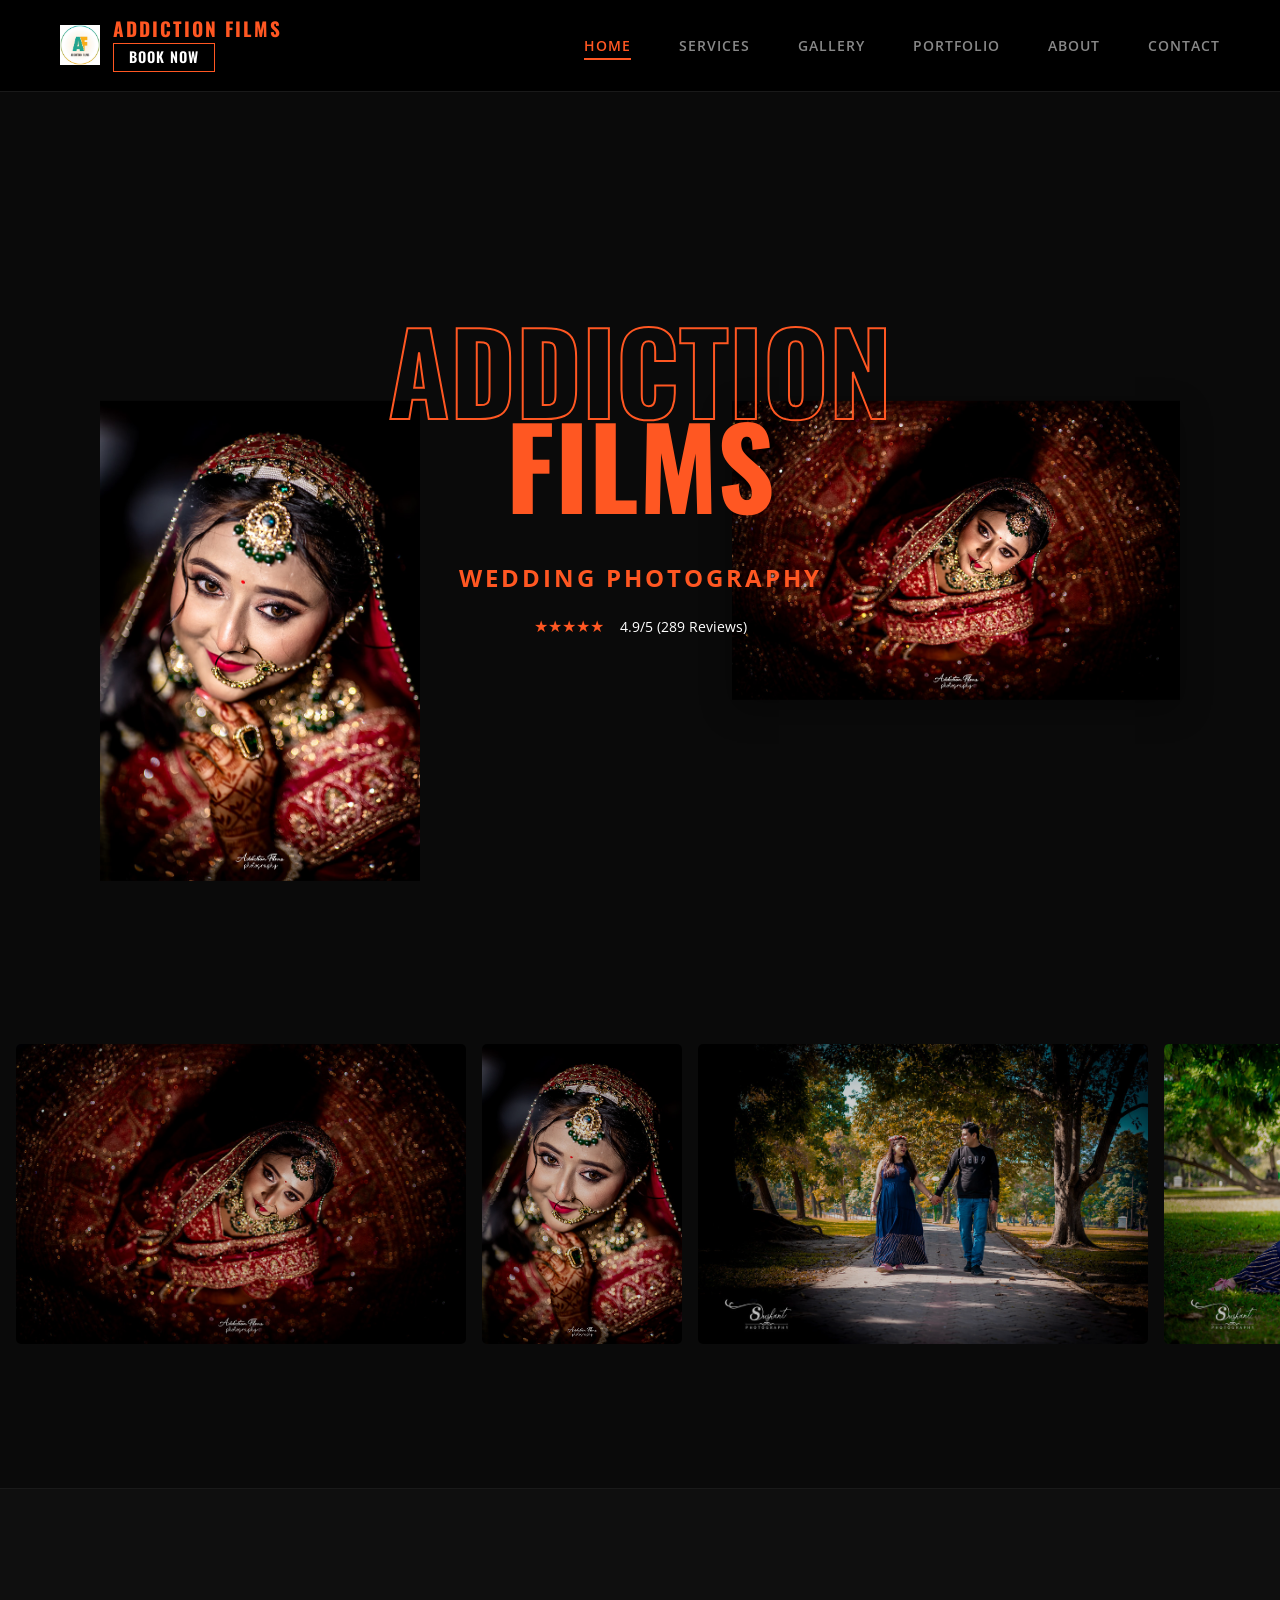
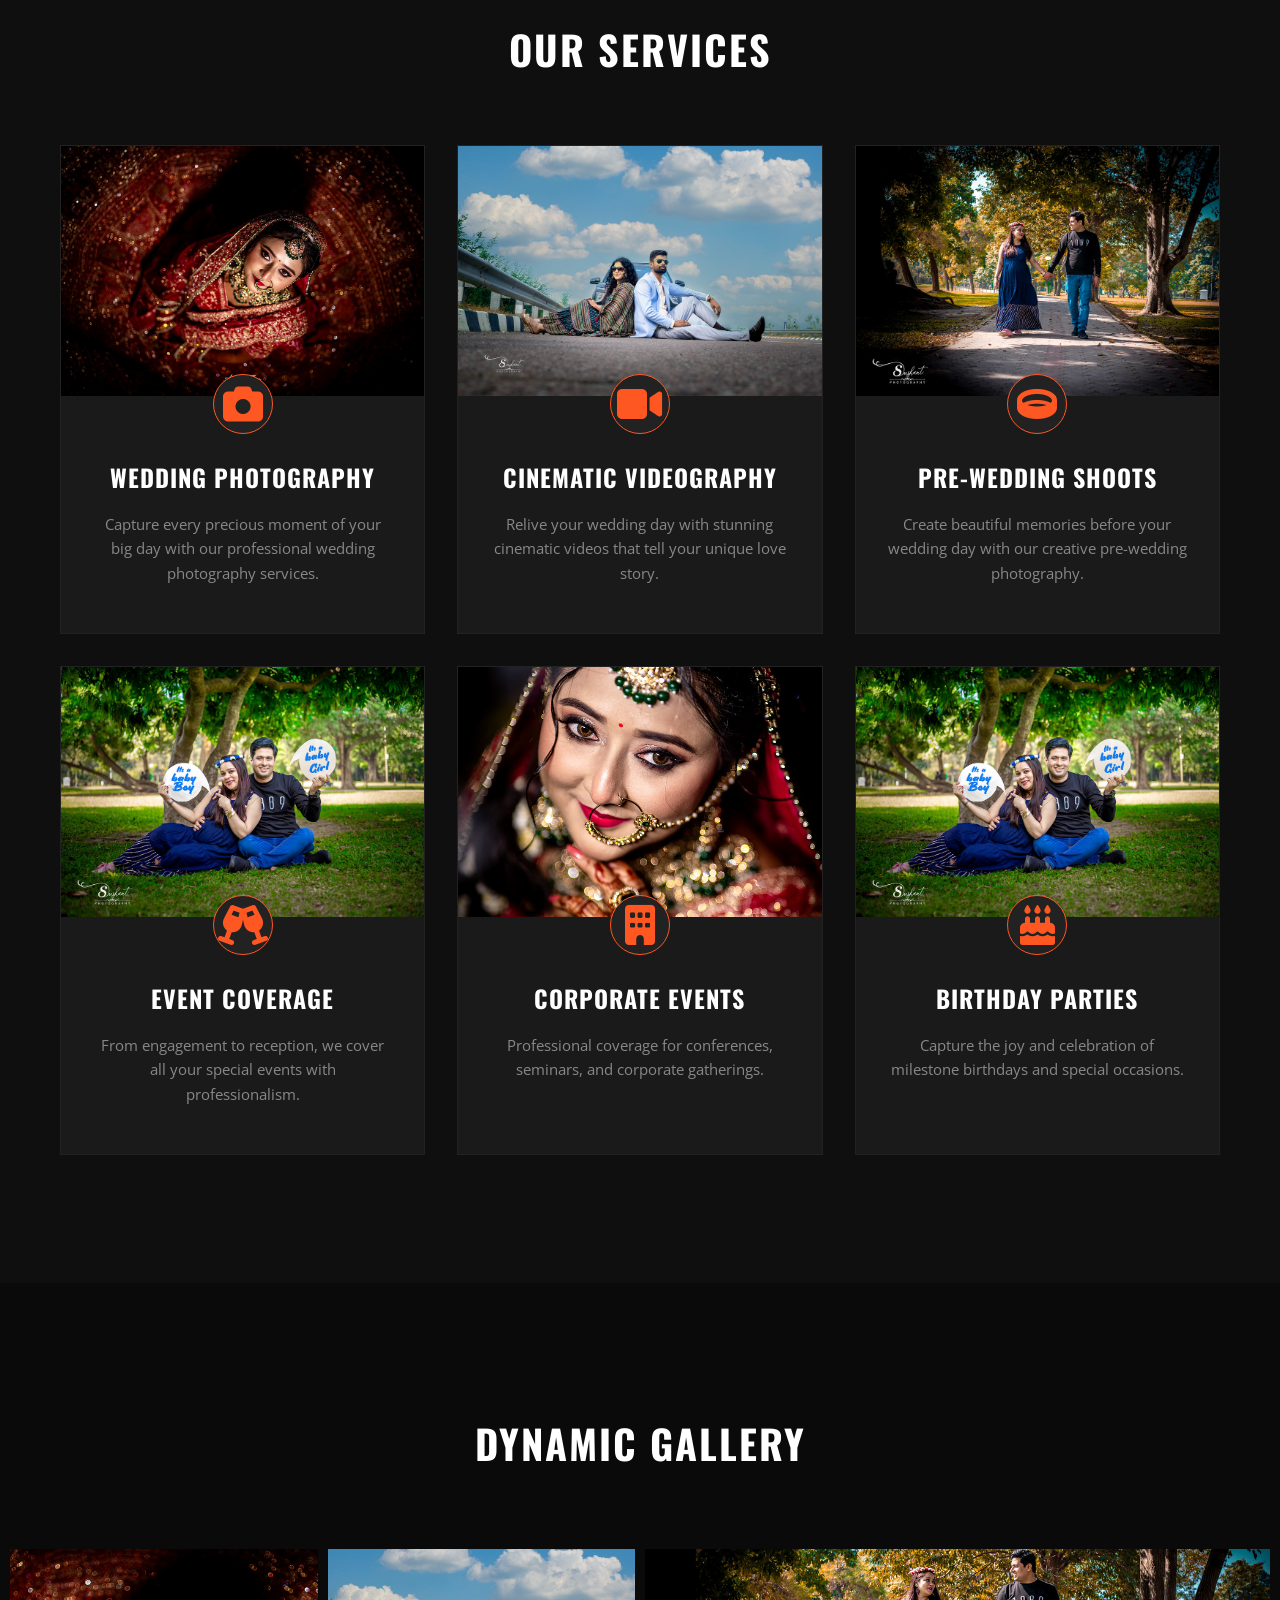
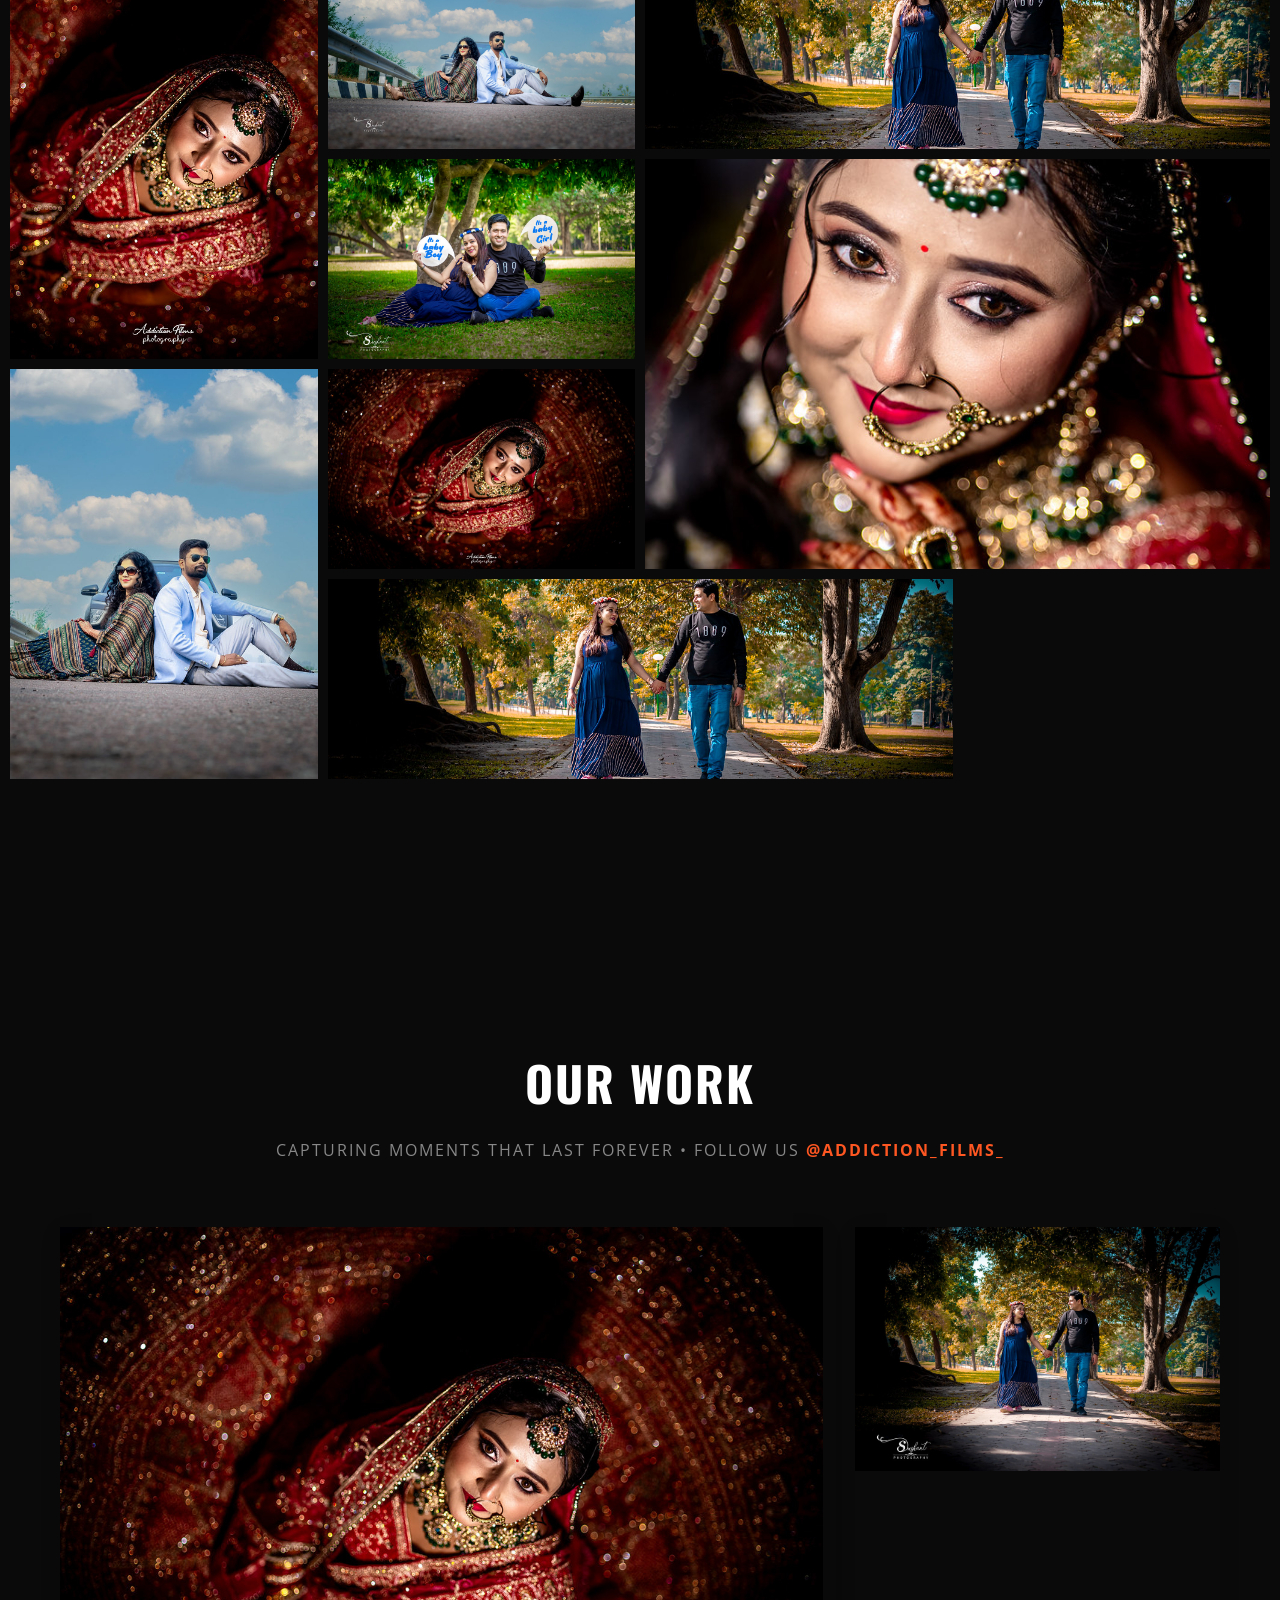
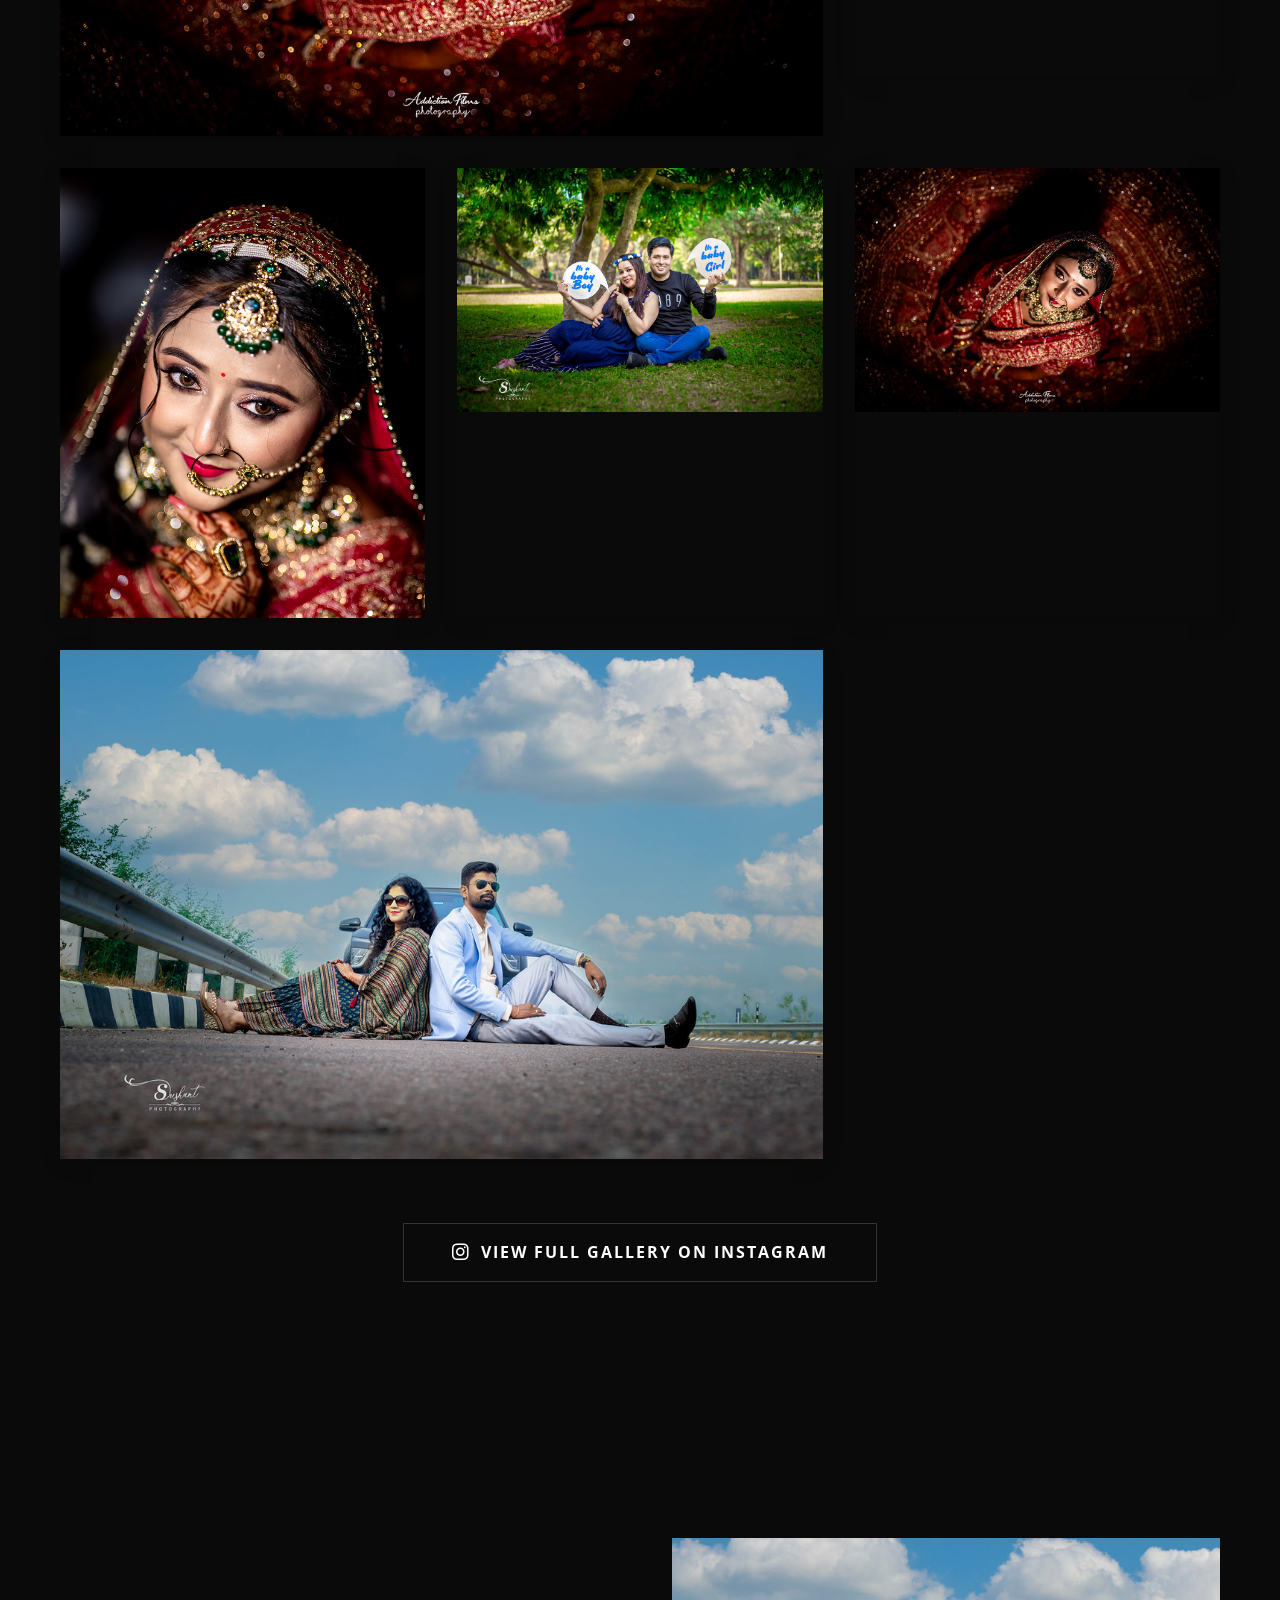
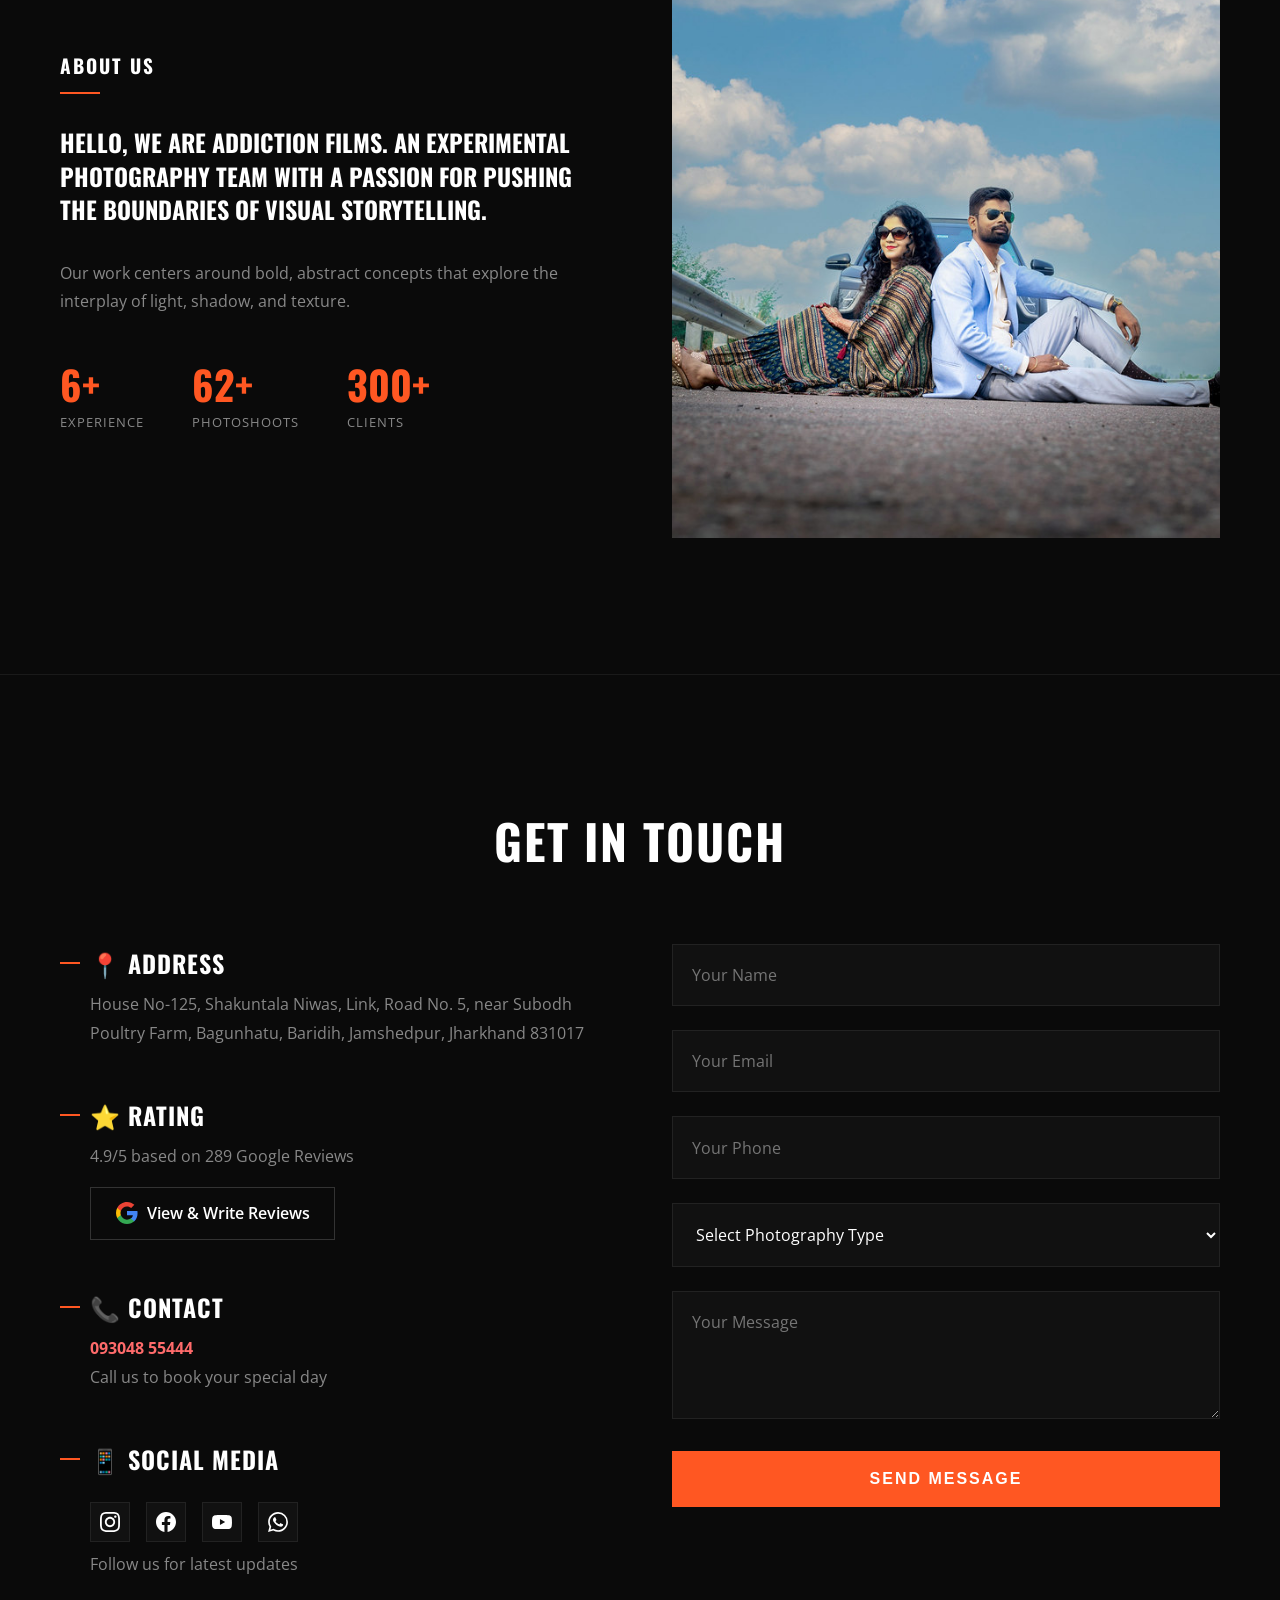
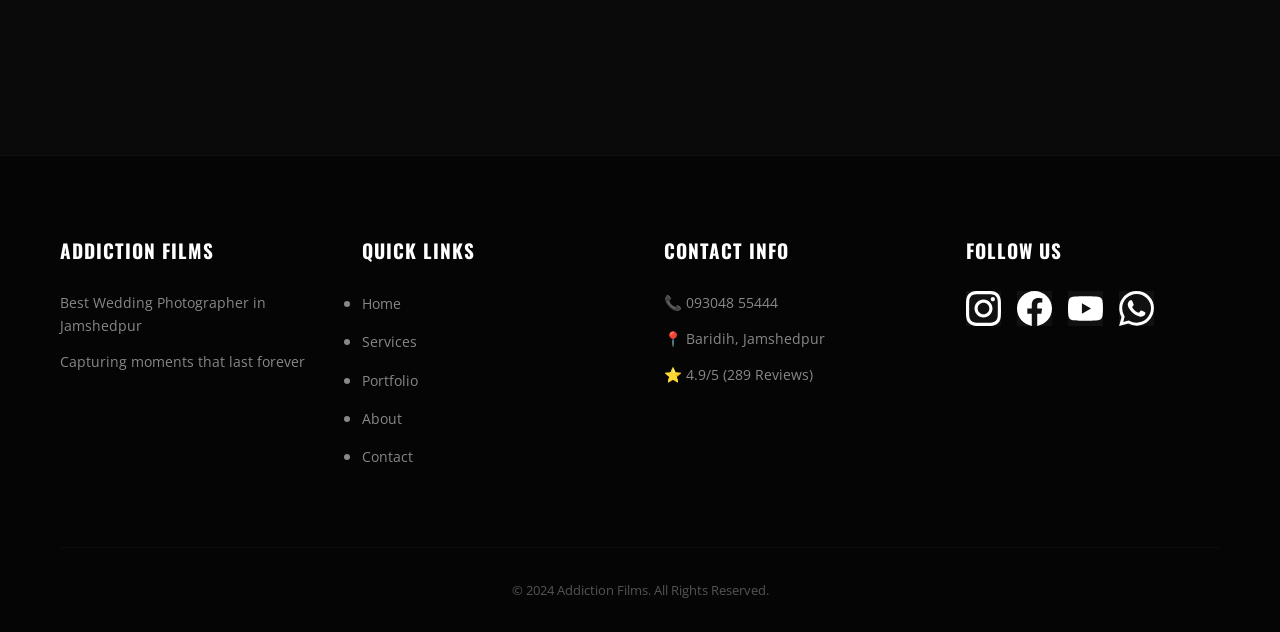
<file: index.html>
<!DOCTYPE html>
<html lang="en"><head>
    <meta charset="UTF-8">
    <!-- Viewport settings for responsive design on mobile devices -->
    <meta name="viewport" content="width=device-width, initial-scale=1.0">
    <!-- Title of the webpage shown in the browser tab -->
    <title>Addiction Films - Best Wedding Photographer in Jamshedpur</title>
    <!-- Favicon (logo) for the browser tab -->
    <link rel="icon" type="image/jpeg" href="images/logo 2.jpg">
    <!-- Preconnect to Google Fonts for faster loading -->
    <link rel="preconnect" href="https://fonts.googleapis.com">
    <link rel="preconnect" href="https://fonts.gstatic.com" crossorigin="">
    <!-- Importing Oswald and Open Sans fonts from Google Fonts -->
    <link href="https://fonts.googleapis.com/css2?family=Oswald:wght@300;400;500;600;700&amp;family=Open+Sans:wght@300;400;600;700&amp;display=swap" rel="stylesheet">
    <!-- Importing Font Awesome for icons -->
    <link rel="stylesheet" href="https://cdnjs.cloudflare.com/ajax/libs/font-awesome/6.4.0/css/all.min.css">
    <!-- Linking the external CSS file for styling -->
    <link rel="stylesheet" href="style.css?v=2">
</head>

<body>
    <!-- Cursor glow effect div -->
    <div class="cursor-glow"></div>

    <!-- Navigation Bar -->
    <nav class="navbar">
        <div class="container">
            <!-- Logo Section -->
            <div class="logo">
                <img src="images/logo 2.jpg" alt="Addiction Films Logo" class="logo-icon">
                <div class="logo-text">
                    Addiction Films
                    <!-- Book Now button in the logo area -->
                    <a href="#contact" class="nav-book-btn">Book Now</a>
                </div>
            </div>

            <!-- Navigation Links -->
            <ul class="nav-links">
                <li><a href="#home">Home</a></li>
                <li><a href="#services">Services</a></li>
                <li><a href="#gallery">Gallery</a></li>
                <li><a href="#portfolio">Portfolio</a></li>
                <li><a href="#about">About</a></li>
                <li><a href="#contact">Contact</a></li>
            </ul>

            <!-- Hamburger Menu Icon for Mobile -->
            <div class="hamburger">
                <span></span>
                <span></span>
                <span></span>
            </div>
        </div>
    </nav>

    <!-- Hero Section (Home) -->
    <section id="home" class="hero">
        <div class="container hero-container">
            <!-- Large floating text for visual impact -->
            <div class="hero-text-large">
                <span class="outline-text">ADDICTION</span>
                <span class="solid-text">FILMS</span>
            </div>

            <!-- Collage of images in the background -->
            <div class="hero-collage">
                <div class="hero-img-main">
                    <img src="images/flickr-1.jpg" alt="Wedding Moments" class="slide active">
                    <img src="images/flickr-3.jpg" alt="Capture Emotion" class="slide">
                    <img src="images/flickr-5.jpg" alt="Gallery Image" class="slide">
                    <img src="images/flickr-4.jpg" alt="Cinematic Shot" class="slide">
                <img src="images/hero/1785851363796_wedding-photographer-Jamshedpur_Addiction_Films-03697.jpg" alt="Hero Slider Image" class="slide"></div>
                <div class="hero-img-accent">
                    <img src="images/flickr-2.jpg" alt="Capture Emotion" class="slide active slide-small">
                    <img src="images/flickr-5.jpg" alt="Gallery Image" class="slide slide-tall">
                    <img src="images/flickr-3.jpg" alt="Pre Wedding" class="slide">
                    <img src="images/flickr-1.jpg" alt="Service Shot" class="slide">
                </div>
            </div>

            <!-- Bottom text and rating -->
            <div class="hero-bottom-text">
                <p id="heroTagline">Wedding Photography</p>
                <div class="rating">
                    <span class="stars">★★★★★</span>
                    <a href="https://www.google.com/maps/search/?api=1&amp;query=Addiction+Films+Jamshedpur" target="_blank" class="review-text">4.9/5 (289 Reviews)</a>
                </div>
            </div>
        </div>
    </section>


    <!-- Photo Reel Section (Scrolling Images) -->
    <section class="photo-reel">
        <div class="reel-container">
            <div class="reel-track">
                <!-- Duplicate images for seamless infinite scrolling animation -->
                <a href="#portfolio"><img src="images/flickr-1.jpg" alt="Gallery 1" class="reel-img"></a>
                <a href="#portfolio"><img src="images/flickr-2.jpg" alt="Gallery 2" class="reel-img"></a>
                <a href="#portfolio"><img src="images/flickr-3.jpg" alt="Gallery 3" class="reel-img"></a>
                <a href="#portfolio"><img src="images/flickr-4.jpg" alt="Gallery 4" class="reel-img"></a>
                <a href="#portfolio"><img src="images/flickr-5.jpg" alt="Gallery 5" class="reel-img"></a>
                <a href="#portfolio"><img src="images/flickr-1.jpg" alt="Service 1" class="reel-img"></a>
                <a href="#portfolio"><img src="images/flickr-2.jpg" alt="Service 2" class="reel-img"></a>
                <a href="#portfolio"><img src="images/flickr-3.jpg" alt="Service 3" class="reel-img"></a>


                <!-- Duplicate set for continuity -->
                <a href="#portfolio"><img src="images/flickr-1.jpg" alt="Gallery 1" class="reel-img"></a>
                <a href="#portfolio"><img src="images/flickr-2.jpg" alt="Gallery 2" class="reel-img"></a>
                <a href="#portfolio"><img src="images/flickr-3.jpg" alt="Gallery 3" class="reel-img"></a>
                <a href="#portfolio"><img src="images/flickr-4.jpg" alt="Gallery 4" class="reel-img"></a>
                <a href="#portfolio"><img src="images/flickr-5.jpg" alt="Gallery 5" class="reel-img"></a>
                <a href="#portfolio"><img src="images/flickr-1.jpg" alt="Service 1" class="reel-img"></a>
                <a href="#portfolio"><img src="images/flickr-2.jpg" alt="Service 2" class="reel-img"></a>
                <a href="#portfolio"><img src="images/flickr-3.jpg" alt="Service 3" class="reel-img"></a>

            </div>
        </div>
    </section>

    <!-- Services Section -->
    <section id="services" class="services">
        <div class="container">
            <h2>Our Services</h2>
            <div class="service-grid">
                <div class="service-card">
                    <img src="images/flickr-1.jpg" alt="Wedding Photography" class="service-img">
                    <div class="icon"><i class="fa-solid fa-camera"></i></div>
                    <h3>Wedding Photography</h3>
                    <p>Capture every precious moment of your big day with our professional wedding photography services.
                    </p>
                </div>
                <div class="service-card">
                    <img src="images/flickr-5.jpg" alt="Cinematic Videography" class="service-img">
                    <div class="icon"><i class="fa-solid fa-video"></i></div>
                    <h3>Cinematic Videography</h3>
                    <p>Relive your wedding day with stunning cinematic videos that tell your unique love story.</p>
                </div>
                <div class="service-card">
                    <img src="images/flickr-3.jpg" alt="Pre-Wedding Shoots" class="service-img">
                    <div class="icon"><i class="fa-solid fa-ring"></i></div>
                    <h3>Pre-Wedding Shoots</h3>
                    <p>Create beautiful memories before your wedding day with our creative pre-wedding photography.</p>
                </div>
                <div class="service-card">
                    <img src="images/flickr-4.jpg" alt="Event Coverage" class="service-img">
                    <div class="icon"><i class="fa-solid fa-champagne-glasses"></i></div>
                    <h3>Event Coverage</h3>
                    <p>From engagement to reception, we cover all your special events with professionalism.</p>
                </div>
                <div class="service-card">
                    <img src="images/flickr-2.jpg" alt="Corporate Events" class="service-img">
                    <div class="icon"><i class="fa-solid fa-building"></i></div>
                    <h3>Corporate Events</h3>
                    <p>Professional coverage for conferences, seminars, and corporate gatherings.</p>
                </div>
                <div class="service-card">
                    <img src="images/flickr-4.jpg" alt="Birthday Parties" class="service-img">
                    <div class="icon"><i class="fa-solid fa-cake-candles"></i></div>
                    <h3>Birthday Parties</h3>
                    <p>Capture the joy and celebration of milestone birthdays and special occasions.</p>
                </div>
            </div>
        </div>
    </section>

    <!-- Gallery Grid Section (Dynamic Sliding Gallery) -->
    <section id="gallery" class="gallery">
        <div class="container">
            <h2>Dynamic Gallery</h2>
        </div>
        <div class="gallery-grid">
            <!-- Individual gallery items with varying sizes and different time intervals -->
            <div class="gallery-item tall" data-interval="4000">
                <img src="images/flickr-1.jpg" alt="Gallery Image 1" class="gallery-img slide active">
                <img src="images/flickr-3.jpg" alt="Gallery Image 1b" class="gallery-img slide">
                <img src="images/flickr-5.jpg" alt="Gallery Image 1c" class="gallery-img slide">
            </div>
            <div class="gallery-item" data-interval="3000">
                <img src="images/flickr-5.jpg" alt="Gallery Image 2" class="gallery-img slide active">
                <img src="images/flickr-2.jpg" alt="Gallery Image 2b" class="gallery-img slide">
            </div>
            <div class="gallery-item wide" data-interval="5000">
                <img src="images/flickr-3.jpg" alt="Gallery Image 3" class="gallery-img slide active">
                <img src="images/flickr-1.jpg" alt="Gallery Image 3b" class="gallery-img slide">
                <img src="images/flickr-4.jpg" alt="Gallery Image 3c" class="gallery-img slide">
            </div>
            <div class="gallery-item" data-interval="3500">
                <img src="images/flickr-4.jpg" alt="Gallery Image 4" class="gallery-img slide active">
                <img src="images/flickr-2.jpg" alt="Gallery Image 4b" class="gallery-img slide">
            <img src="images/gallery/1785851508439_wedding-photographer-Jamshedpur_Addiction_Films-03631.jpg" alt="New Admin Upload" class="gallery-img slide"></div>
            <div class="gallery-item big" data-interval="6000">
                <img src="images/flickr-2.jpg" alt="Gallery Image 5" class="gallery-img slide active">
                <img src="images/flickr-5.jpg" alt="Gallery Image 5b" class="gallery-img slide">
                <img src="images/flickr-1.jpg" alt="Gallery Image 5c" class="gallery-img slide">
            </div>
            <div class="gallery-item tall" data-interval="4500">
                <img src="images/flickr-5.jpg" alt="Gallery Image 6" class="gallery-img slide active">
                <img src="images/flickr-3.jpg" alt="Gallery Image 6b" class="gallery-img slide">
            </div>
            <div class="gallery-item" data-interval="2500">
                <img src="images/flickr-1.jpg" alt="Gallery Image 7" class="gallery-img slide active">
                <img src="images/flickr-4.jpg" alt="Gallery Image 7b" class="gallery-img slide">
                <img src="images/flickr-5.jpg" alt="Gallery Image 7c" class="gallery-img slide">
            </div>
            <div class="gallery-item wide" data-interval="5500">
                <img src="images/flickr-3.jpg" alt="Gallery Image 8" class="gallery-img slide active">
                <img src="images/flickr-2.jpg" alt="Gallery Image 8b" class="gallery-img slide">
            </div>
        </div>
    </section>

    <!-- Portfolio Section -->
    <section id="portfolio" class="portfolio">
        <div class="container">
            <h2>Our Work</h2>
            <p class="portfolio-subtitle">Capturing moments that last forever • Follow us <a href="https://www.instagram.com/addiction_films_/" target="_blank" class="insta-link">@addiction_films_</a></p>

            <div class="portfolio-grid" id="portfolioGrid">
                <div class="portfolio-item large">
                    <img src="images/flickr-1.jpg" alt="Wedding Ceremony" class="portfolio-img">
                    <div class="portfolio-overlay">
                        <div class="overlay-content">
                            <span class="category">Wedding</span>
                            <h3>Ceremony Moments</h3>
                            <p>Sacred rituals beautifully captured</p>
                        </div>
                    </div>
                </div>
                <div class="portfolio-item">
                    <img src="images/flickr-3.jpg" alt="Pre-Wedding" class="portfolio-img">
                    <div class="portfolio-overlay">
                        <div class="overlay-content">
                            <span class="category">Pre-Wedding</span>
                            <h3>Love Stories</h3>
                            <p>Your journey begins here</p>
                        </div>
                    </div>
                </div>
                <div class="portfolio-item">
                    <img src="images/flickr-2.jpg" alt="Reception" class="portfolio-img">
                    <div class="portfolio-overlay">
                        <div class="overlay-content">
                            <span class="category">Reception</span>
                            <h3>Grand Celebrations</h3>
                            <p>Joy and laughter captured</p>
                        </div>
                    </div>
                </div>
                <div class="portfolio-item">
                    <img src="images/flickr-4.jpg" alt="Candid Moments" class="portfolio-img">
                    <div class="portfolio-overlay">
                        <div class="overlay-content">
                            <span class="category">Candid</span>
                            <h3>Genuine Emotions</h3>
                            <p>Unscripted beautiful moments</p>
                        </div>
                    </div>
                </div>
                <div class="portfolio-item">
                    <img src="images/flickr-1.jpg" alt="Traditional Rituals" class="portfolio-img">
                    <div class="portfolio-overlay">
                        <div class="overlay-content">
                            <span class="category">Traditional</span>
                            <h3>Cultural Rituals</h3>
                            <p>Heritage and traditions</p>
                        </div>
                    </div>
                </div>
                <div class="portfolio-item large">
                    <img src="images/flickr-5.jpg" alt="Couple Portraits" class="portfolio-img">
                    <div class="portfolio-overlay">
                        <div class="overlay-content">
                            <span class="category">Portraits</span>
                            <h3>Couple Portraits</h3>
                            <p>Timeless memories together</p>
                        </div>
                    </div>
                </div>
            </div>

            <div class="view-more">
                <a href="https://www.instagram.com/addiction_films_/" target="_blank" class="view-more-btn">
                    <i class="fa-brands fa-instagram"></i> View Full Gallery on Instagram
                </a>
            </div>
        </div>
    </section>

    <!-- About Section -->
    <section id="about" class="about">
        <div class="container">
            <div class="about-content">
                <div class="about-text">
                    <h2 class="section-title">ABOUT US</h2>
                    <p class="about-description">HELLO, WE ARE ADDICTION FILMS. AN EXPERIMENTAL PHOTOGRAPHY TEAM WITH A
                        PASSION FOR PUSHING THE BOUNDARIES OF VISUAL STORYTELLING.</p>
                    <p class="about-sub">Our work centers around bold, abstract concepts that explore the interplay of
                        light, shadow, and texture.</p>

                    <div class="stats-grid-inline">
                        <div class="stat-item-inline">
                            <span class="stat-num">6+</span>
                            <span class="stat-lbl">EXPERIENCE</span>
                        </div>
                        <div class="stat-item-inline">
                            <span class="stat-num">62+</span>
                            <span class="stat-lbl">PHOTOSHOOTS</span>
                        </div>
                        <div class="stat-item-inline">
                            <span class="stat-num">300+</span>
                            <span class="stat-lbl">CLIENTS</span>
                        </div>
                    </div>
                </div>
                <div class="about-image">
                    <img src="images/flickr-5.jpg" alt="About Addiction Films">
                </div>
            </div>
        </div>
    </section>

    <!-- Contact Section -->
    <section id="contact" class="contact">
        <div class="container">
            <h2>Get In Touch</h2>
            <div class="contact-content">
                <div class="contact-info">
                    <div class="info-item">
                        <h3>📍 Address</h3>
                        <p>House No-125, Shakuntala Niwas, Link, Road No. 5, near Subodh Poultry Farm, Bagunhatu,
                            Baridih, Jamshedpur, Jharkhand 831017</p>
                    </div>
                    <div class="info-item">
                        <h3>⭐ Rating</h3>
                        <p>4.9/5 based on 289 Google Reviews</p>
                        <a href="https://www.google.com/search?gs_ssp=eJwFwU0OQDAQBtDYSlzAysbaZyZIewS3aKctFb9F4vjey4tmatpWcE1pToxM1_hYhc4zFMkAYqM0PmvZUmchAhBRP5bGuShPPPYqxHW7q8Vs9-zd-aYfxDMZKw&amp;q=addiction+films+jamshedpur&amp;oq=&amp;gs_lcrp=[base64]&amp;sourceid=chrome&amp;ie=UTF-8#lrd=0x39f5e3092c7023a9:0xbb3b25b0cc002226,1,,,," target="_blank" class="google-review-btn">
                            <svg viewBox="0 0 24 24" fill="currentColor" width="24" height="24">
                                <path d="M22.56 12.25c0-.78-.07-1.53-.2-2.25H12v4.26h5.92c-.26 1.37-1.04 2.53-2.21 3.31v2.77h3.57c2.08-1.92 3.28-4.74 3.28-8.09z" fill="#4285F4"></path>
                                <path d="M12 23c2.97 0 5.46-.98 7.28-2.66l-3.57-2.77c-.98.66-2.23 1.06-3.71 1.06-2.86 0-5.29-1.93-6.16-4.53H2.18v2.84C3.99 20.53 7.7 23 12 23z" fill="#34A853"></path>
                                <path d="M5.84 14.09c-.22-.66-.35-1.36-.35-2.09s.13-1.43.35-2.09V7.07H2.18C1.43 8.55 1 10.22 1 12s.43 3.45 1.18 4.93l2.85-2.22.81-.62z" fill="#FBBC05"></path>
                                <path d="M12 5.38c1.62 0 3.06.56 4.21 1.64l3.15-3.15C17.45 2.09 14.97 1 12 1 7.7 1 3.99 3.47 2.18 7.07l3.66 2.84c.87-2.6 3.3-4.53 6.16-4.53z" fill="#EA4335"></path>
                            </svg>
                            View &amp; Write Reviews
                        </a>
                    </div>
                    <div class="info-item">
                        <h3>📞 Contact</h3>
                        <p><a href="tel:09304855444" style="color: #ff6b6b; text-decoration: none; font-weight: bold;">093048 55444</a></p>
                        <p>Call us to book your special day</p>
                    </div>
                    <div class="info-item">
                        <h3>📱 Social Media</h3>
                        <div class="contact-social-icons">
                            <a href="https://www.instagram.com/addiction_films_/" target="_blank" class="contact-social-icon instagram" title="Instagram">
                                <svg viewBox="0 0 24 24" fill="currentColor">
                                    <path d="M12 2.163c3.204 0 3.584.012 4.85.07 3.252.148 4.771 1.691 4.919 4.919.058 1.265.069 1.645.069 4.849 0 3.205-.012 3.584-.069 4.849-.149 3.225-1.664 4.771-4.919 4.919-1.266.058-1.644.07-4.85.07-3.204 0-3.584-.012-4.849-.07-3.26-.149-4.771-1.699-4.919-4.92-.058-1.265-.07-1.644-.07-4.849 0-3.204.013-3.583.07-4.849.149-3.227 1.664-4.771 4.919-4.919 1.266-.057 1.645-.069 4.849-.069zm0-2.163c-3.259 0-3.667.014-4.947.072-4.358.2-6.78 2.618-6.98 6.98-.059 1.281-.073 1.689-.073 4.948 0 3.259.014 3.668.072 4.948.2 4.358 2.618 6.78 6.98 6.98 1.281.058 1.689.072 4.948.072 3.259 0 3.668-.014 4.948-.072 4.354-.2 6.782-2.618 6.979-6.98.059-1.28.073-1.689.073-4.948 0-3.259-.014-3.667-.072-4.947-.196-4.354-2.617-6.78-6.979-6.98-1.281-.059-1.69-.073-4.949-.073zm0 5.838c-3.403 0-6.162 2.759-6.162 6.162s2.759 6.163 6.162 6.163 6.162-2.759 6.162-6.163c0-3.403-2.759-6.162-6.162-6.162zm0 10.162c-2.209 0-4-1.79-4-4 0-2.209 1.791-4 4-4s4 1.791 4 4c0 2.21-1.791 4-4 4zm6.406-11.845c-.796 0-1.441.645-1.441 1.44s.645 1.44 1.441 1.44c.795 0 1.439-.645 1.439-1.44s-.644-1.44-1.439-1.44z"></path>
                                </svg>
                            </a>
                            <a href="https://www.facebook.com/3dsusantsingh/" target="_blank" class="contact-social-icon facebook" title="Facebook">
                                <svg viewBox="0 0 24 24" fill="currentColor">
                                    <path d="M24 12.073c0-6.627-5.373-12-12-12s-12 5.373-12 12c0 5.99 4.388 10.954 10.125 11.854v-8.385H7.078v-3.47h3.047V9.43c0-3.007 1.792-4.669 4.533-4.669 1.312 0 2.686.235 2.686.235v2.953H15.83c-1.491 0-1.956.925-1.956 1.874v2.25h3.328l-.532 3.47h-2.796v8.385C19.612 23.027 24 18.062 24 12.073z"></path>
                                </svg>
                            </a>
                            <a href="https://www.youtube.com/@Addictionfilmsjsr/featured" target="_blank" class="contact-social-icon youtube" title="YouTube">
                                <svg viewBox="0 0 24 24" fill="currentColor">
                                    <path d="M23.498 6.186a3.016 3.016 0 0 0-2.122-2.136C19.505 3.545 12 3.545 12 3.545s-7.505 0-9.377.505A3.017 3.017 0 0 0 .502 6.186C0 8.07 0 12 0 12s0 3.93.502 5.814a3.016 3.016 0 0 0 2.122 2.136c1.871.505 9.376.505 9.376.505s7.505 0 9.377-.505a3.015 3.015 0 0 0 2.122-2.136C24 15.93 24 12 24 12s0-3.93-.502-5.814zM9.545 15.568V8.432L15.818 12l-6.273 3.568z"></path>
                                </svg>
                            </a>
                            <a href="https://wa.me/919304855444" target="_blank" class="contact-social-icon whatsapp" title="WhatsApp">
                                <svg viewBox="0 0 24 24" fill="currentColor">
                                    <path d="M17.472 14.382c-.297-.149-1.758-.867-2.03-.967-.273-.099-.471-.148-.67.15-.197.297-.767.966-.94 1.164-.173.199-.347.223-.644.075-.297-.15-1.255-.463-2.39-1.475-.883-.788-1.48-1.761-1.653-2.059-.173-.297-.018-.458.13-.606.134-.133.298-.347.446-.52.149-.174.198-.298.298-.497.099-.198.05-.371-.025-.52-.075-.149-.669-1.612-.916-2.207-.242-.579-.487-.5-.669-.51-.173-.008-.371-.01-.57-.01-.198 0-.52.074-.792.372-.272.297-1.04 1.016-1.04 2.479 0 1.462 1.065 2.875 1.213 3.074.149.198 2.096 3.2 5.077 4.487.709.306 1.262.489 1.694.625.712.227 1.36.195 1.871.118.571-.085 1.758-.719 2.006-1.413.248-.694.248-1.289.173-1.413-.074-.124-.272-.198-.57-.347m-5.421 7.403h-.004a9.87 9.87 0 01-5.031-1.378l-.361-.214-3.741.982.998-3.648-.235-.374a9.86 9.86 0 01-1.51-5.26c.001-5.45 4.436-9.884 9.888-9.884 2.64 0 5.122 1.03 6.988 2.898a9.825 9.825 0 012.893 6.994c-.003 5.45-4.437 9.884-9.885 9.884m8.413-18.297A11.815 11.815 0 0012.05 0C5.495 0 .16 5.335.157 11.892c0 2.096.547 4.142 1.588 5.945L.057 24l6.305-1.654a11.882 11.882 0 005.683 1.448h.005c6.554 0 11.89-5.335 11.893-11.893a11.821 11.821 0 00-3.48-8.413Z"></path>
                                </svg>
                            </a>
                        </div>
                        <p style="margin-top: 0.5rem;">Follow us for latest updates</p>
                    </div>
                </div>
                <div class="contact-form">
                    <form id="bookingForm">
                        <input type="text" placeholder="Your Name" required="">
                        <input type="email" placeholder="Your Email" required="">
                        <input type="tel" placeholder="Your Phone" required="">
                        <select required="">
                            <option value="" disabled="" selected="">Select Photography Type</option>
                            <option value="Wedding Photography">Wedding Photography</option>
                            <option value="Cinematic Videography">Cinematic Videography</option>
                            <option value="Pre-Wedding Shoots">Pre-Wedding Shoots</option>
                            <option value="Event Coverage">Event Coverage</option>
                            <option value="Corporate Events">Corporate Events</option>
                            <option value="Birthday Parties">Birthday Parties</option>
                            <option value="Other">Other</option>
                        </select>
                        <textarea placeholder="Your Message" rows="4" required=""></textarea>
                        <button type="submit" class="submit-btn">Send Message</button>
                    </form>
                </div>
            </div>
        </div>
    </section>

    <!-- Footer Section -->
    <footer>
        <div class="container">
            <div class="footer-content">
                <div class="footer-section">
                    <h3>Addiction Films</h3>
                    <p>Best Wedding Photographer in Jamshedpur</p>
                    <p>Capturing moments that last forever</p>
                </div>
                <div class="footer-section">
                    <h3>Quick Links</h3>
                    <ul class="footer-links">
                        <li><a href="#home">Home</a></li>
                        <li><a href="#services">Services</a></li>
                        <li><a href="#portfolio">Portfolio</a></li>
                        <li><a href="#about">About</a></li>
                        <li><a href="#contact">Contact</a></li>
                    </ul>
                </div>
                <div class="footer-section">
                    <h3>Contact Info</h3>
                    <p><a href="tel:09304855444" class="footer-link">📞 093048 55444</a></p>
                    <p>📍 Baridih, Jamshedpur</p>
                    <p>⭐ 4.9/5 (289 Reviews)</p>
                </div>
                <div class="footer-section">
                    <h3>Follow Us</h3>
                    <div class="social-icons">
                        <a href="https://www.instagram.com/addiction_films_/" target="_blank" class="social-icon instagram" title="Instagram">
                            <svg viewBox="0 0 24 24" fill="currentColor">
                                <path d="M12 2.163c3.204 0 3.584.012 4.85.07 3.252.148 4.771 1.691 4.919 4.919.058 1.265.069 1.645.069 4.849 0 3.205-.012 3.584-.069 4.849-.149 3.225-1.664 4.771-4.919 4.919-1.266.058-1.644.07-4.85.07-3.204 0-3.584-.012-4.849-.07-3.26-.149-4.771-1.699-4.919-4.92-.058-1.265-.07-1.644-.07-4.849 0-3.204.013-3.583.07-4.849.149-3.227 1.664-4.771 4.919-4.919 1.266-.057 1.645-.069 4.849-.069zm0-2.163c-3.259 0-3.667.014-4.947.072-4.358.2-6.78 2.618-6.98 6.98-.059 1.281-.073 1.689-.073 4.948 0 3.259.014 3.668.072 4.948.2 4.358 2.618 6.78 6.98 6.98 1.281.058 1.689.072 4.948.072 3.259 0 3.668-.014 4.948-.072 4.354-.2 6.782-2.618 6.979-6.98.059-1.28.073-1.689.073-4.948 0-3.259-.014-3.667-.072-4.947-.196-4.354-2.617-6.78-6.979-6.98-1.281-.059-1.69-.073-4.949-.073zm0 5.838c-3.403 0-6.162 2.759-6.162 6.162s2.759 6.163 6.162 6.163 6.162-2.759 6.162-6.163c0-3.403-2.759-6.162-6.162-6.162zm0 10.162c-2.209 0-4-1.79-4-4 0-2.209 1.791-4 4-4s4 1.791 4 4c0 2.21-1.791 4-4 4zm6.406-11.845c-.796 0-1.441.645-1.441 1.44s.645 1.44 1.441 1.44c.795 0 1.439-.645 1.439-1.44s-.644-1.44-1.439-1.44z"></path>
                            </svg>
                        </a>
                        <a href="https://www.facebook.com/3dsusantsingh/" target="_blank" class="social-icon facebook" title="Facebook">
                            <svg viewBox="0 0 24 24" fill="currentColor">
                                <path d="M24 12.073c0-6.627-5.373-12-12-12s-12 5.373-12 12c0 5.99 4.388 10.954 10.125 11.854v-8.385H7.078v-3.47h3.047V9.43c0-3.007 1.792-4.669 4.533-4.669 1.312 0 2.686.235 2.686.235v2.953H15.83c-1.491 0-1.956.925-1.956 1.874v2.25h3.328l-.532 3.47h-2.796v8.385C19.612 23.027 24 18.062 24 12.073z"></path>
                            </svg>
                        </a>
                        <a href="https://www.youtube.com/@Addictionfilmsjsr/featured" target="_blank" class="social-icon youtube" title="YouTube">
                            <svg viewBox="0 0 24 24" fill="currentColor">
                                <path d="M23.498 6.186a3.016 3.016 0 0 0-2.122-2.136C19.505 3.545 12 3.545 12 3.545s-7.505 0-9.377.505A3.017 3.017 0 0 0 .502 6.186C0 8.07 0 12 0 12s0 3.93.502 5.814a3.016 3.016 0 0 0 2.122 2.136c1.871.505 9.376.505 9.376.505s7.505 0 9.377-.505a3.015 3.015 0 0 0 2.122-2.136C24 15.93 24 12 24 12s0-3.93-.502-5.814zM9.545 15.568V8.432L15.818 12l-6.273 3.568z"></path>
                            </svg>
                        </a>
                        <a href="https://wa.me/919304855444" target="_blank" class="social-icon whatsapp" title="WhatsApp">
                            <svg viewBox="0 0 24 24" fill="currentColor">
                                <path d="M17.472 14.382c-.297-.149-1.758-.867-2.03-.967-.273-.099-.471-.148-.67.15-.197.297-.767.966-.94 1.164-.173.199-.347.223-.644.075-.297-.15-1.255-.463-2.39-1.475-.883-.788-1.48-1.761-1.653-2.059-.173-.297-.018-.458.13-.606.134-.133.298-.347.446-.52.149-.174.198-.298.298-.497.099-.198.05-.371-.025-.52-.075-.149-.669-1.612-.916-2.207-.242-.579-.487-.5-.669-.51-.173-.008-.371-.01-.57-.01-.198 0-.52.074-.792.372-.272.297-1.04 1.016-1.04 2.479 0 1.462 1.065 2.875 1.213 3.074.149.198 2.096 3.2 5.077 4.487.709.306 1.262.489 1.694.625.712.227 1.36.195 1.871.118.571-.085 1.758-.719 2.006-1.413.248-.694.248-1.289.173-1.413-.074-.124-.272-.198-.57-.347m-5.421 7.403h-.004a9.87 9.87 0 01-5.031-1.378l-.361-.214-3.741.982.998-3.648-.235-.374a9.86 9.86 0 01-1.51-5.26c.001-5.45 4.436-9.884 9.888-9.884 2.64 0 5.122 1.03 6.988 2.898a9.825 9.825 0 012.893 6.994c-.003 5.45-4.437 9.884-9.885 9.884m8.413-18.297A11.815 11.815 0 0012.05 0C5.495 0 .16 5.335.157 11.892c0 2.096.547 4.142 1.588 5.945L.057 24l6.305-1.654a11.882 11.882 0 005.683 1.448h.005c6.554 0 11.89-5.335 11.893-11.893a11.821 11.821 0 00-3.48-8.413Z"></path>
                            </svg>
                        </a>
                    </div>
                </div>
            </div>
            <div class="footer-bottom">
                <p>© 2024 Addiction Films. All Rights Reserved.</p>
            </div>
        </div>
    </footer>

    <!-- Portfolio Category Modal -->
    <div id="portfolioModal" class="portfolio-modal-container">
        <span class="close-portfolio">×</span>
        <div class="portfolio-modal-content">
            <h2 id="portfolioModalTitle">Category Gallery</h2>
            <div class="portfolio-modal-grid" id="portfolioModalGrid">
                <!-- Javascript will populate this -->
            </div>
        </div>
    </div>

    <!-- Lightbox Modal for Gallery (Highest Priority) -->
    <div id="galleryModal" class="modal">
        <span class="close">×</span>
        <img class="modal-content" id="modalImg" alt="Enlarged Gallery Image">
    </div>

    <!-- Linking the external JavaScript file with cache-busting -->
    <script src="script.js?v=2"></script>


</body></html>
</file>
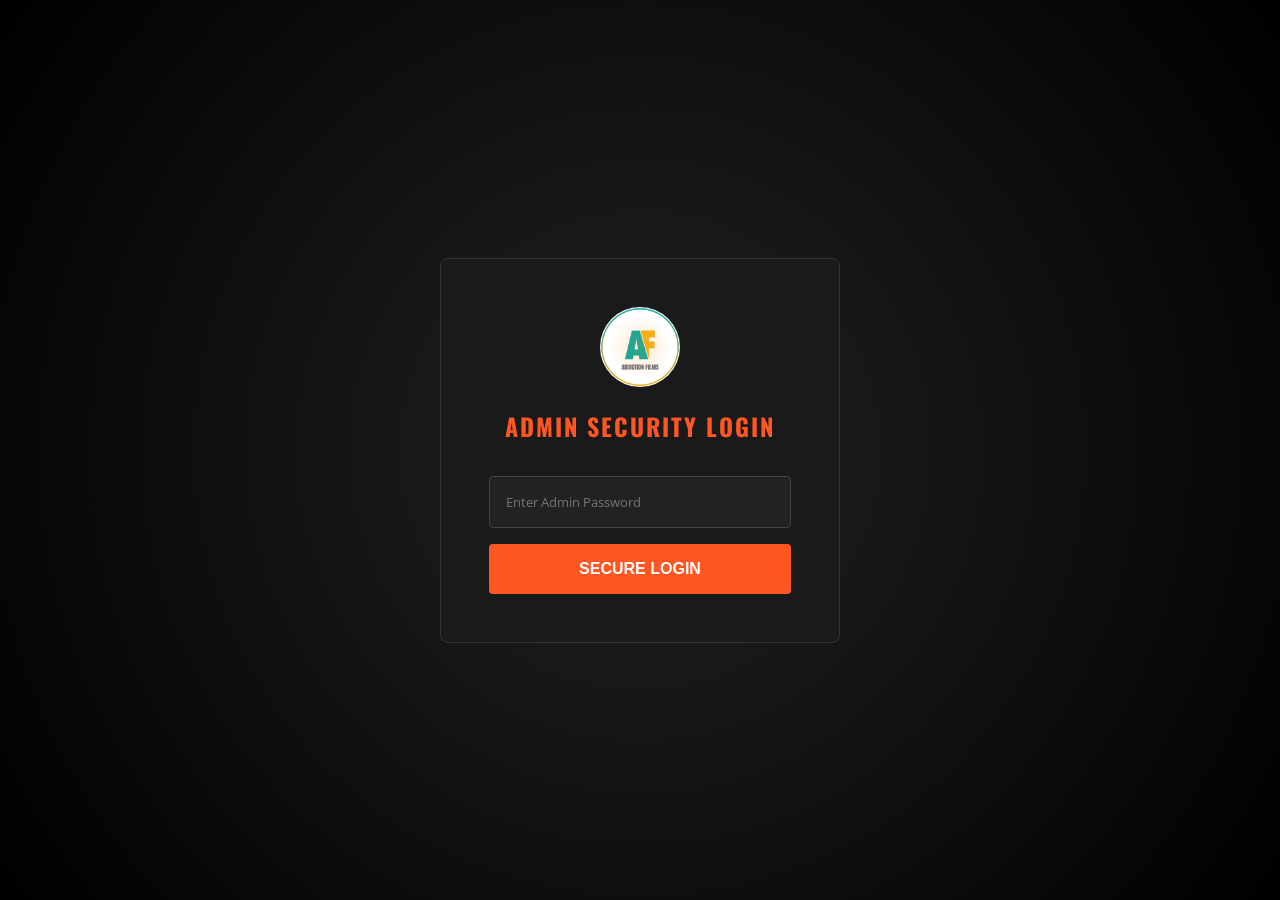
<file: admin.html>
<!DOCTYPE html>
<html lang="en">

<head>
    <meta charset="UTF-8">
    <meta name="viewport" content="width=device-width, initial-scale=1.0">
    <title>Admin Dashboard - Addiction Films</title>
    <link rel="icon" type="image/jpeg" href="images/logo 2.jpg">
    <link
        href="https://fonts.googleapis.com/css2?family=Oswald:wght@300;400;500;600;700&family=Open+Sans:wght@300;400;600;700&display=swap"
        rel="stylesheet">
    <link rel="stylesheet" href="https://cdnjs.cloudflare.com/ajax/libs/font-awesome/6.4.0/css/all.min.css">
    <link rel="stylesheet" href="admin.css">
</head>

<body>
    <!-- Login Screen -->
    <div id="loginScreen" class="login-screen">
        <div class="login-box">
            <img src="images/logo 2.jpg" alt="Logo" class="login-logo">
            <h2>Admin Security Login</h2>
            <form id="loginForm">
                <input type="password" id="adminToken" placeholder="Enter Admin Password" required>
                <button type="submit" class="login-btn">Secure Login</button>
            </form>
            <p class="error-msg" id="loginError">Invalid Password.</p>
        </div>
    </div>

    <!-- Admin Dashboard (Hidden initially) -->
    <div id="adminDashboard" class="admin-container" style="display: none;">
        <!-- Sidebar -->
        <aside class="sidebar">
            <div class="brand">
                <img src="images/logo 2.jpg" alt="Logo" class="sidebar-logo">
                <h2>Addiction Admin</h2>
            </div>
            <ul class="nav">
                <li class="active" data-target="galleryTab"><i class="fas fa-th"></i> Edit Gallery</li>
                <li data-target="heroTab"><i class="fas fa-home"></i> Edit Hero Photos</li>
                <li data-target="portfolioTab"><i class="fas fa-images"></i> Edit Portfolio</li>
            </ul>
            <div class="sidebar-footer">
                <a href="index.html" target="_blank" class="view-site"><i class="fas fa-external-link-alt"></i> View Website</a>
            </div>
            <div id="loadingOverlay" class="loading-overlay" style="display: none;">
                <i class="fas fa-spinner fa-spin"></i>
                <p>Uploading to Website...</p>
            </div>
        </aside>

        <!-- Main Content -->
        <main class="content">
            <header>
                <h1>Website Image Manager</h1>
                <button id="logoutBtn" class="logout-btn"><i class="fas fa-sign-out-alt"></i> Logout</button>
            </header>

            <div class="dashboard-body">
                <div class="status-banner info">
                    <i class="fas fa-check-circle"></i> 
                    <strong>GitHub Connection Active:</strong> Uploading photos here will instantly save them to your GitHub repository and update your live website within 30 seconds!
                </div>

                <!-- Gallery Tab -->
                <div class="panel active" id="galleryTab">
                    <div class="panel-header">
                        <h2>Upload to Dynamic Gallery Slider</h2>
                    </div>
                    <p class="text-muted">Upload a photo to automatically add it to the sliding gallery grid.</p>
                    
                    <div class="upload-area" onclick="document.getElementById('uploadGallery').click()">
                        <input type="file" id="uploadGallery" accept="image/jpeg, image/png, image/webp" hidden>
                        <i class="fas fa-cloud-upload-alt upload-icon"></i>
                        <h3>Click to upload photo</h3>
                    </div>

                    <!-- Floating Upload Button -->
                    <button class="floating-upload-btn" id="btnPublishGallery">
                        <i class="fas fa-globe"></i> Upload to Website
                    </button>
                </div>

                <!-- Hero Tab -->
                <div class="panel" id="heroTab">
                    <div class="panel-header">
                        <h2>Upload to Homepage Hero Slider</h2>
                    </div>
                    
                    <div class="upload-area" onclick="document.getElementById('uploadHero').click()">
                        <input type="file" id="uploadHero" accept="image/jpeg, image/png, image/webp" hidden>
                        <i class="fas fa-cloud-upload-alt upload-icon"></i>
                        <h3>Click to select photo for Hero Main section</h3>
                    </div>

                    <!-- Floating Upload Button -->
                    <button class="floating-upload-btn" id="btnPublishHero">
                        <i class="fas fa-globe"></i> Upload to Website
                    </button>
                </div>

                <!-- Portfolio Tab -->
                <div class="panel" id="portfolioTab">
                    <div class="panel-header">
                        <h2>Upload to Portfolio Grid</h2>
                    </div>
                    
                    <p>Select category for the uploaded photo:</p>
                    <select class="service-selector" id="portfolioCategory">
                        <option value="Wedding">Wedding</option>
                        <option value="Pre-Wedding">Pre-Wedding</option>
                        <option value="Reception">Reception</option>
                        <option value="Candid">Candid</option>
                        <option value="Traditional">Traditional</option>
                        <option value="Portraits">Portraits</option>
                        <option value="Other">Other</option>
                    </select>

                    <input type="text" id="portfolioCategoryOther" placeholder="Enter custom category name" class="service-selector" style="margin-top:0; display:none;">

                    <input type="text" id="portfolioTitle" placeholder="Photo Title (Example: 'Ceremony Moments')" class="service-selector" style="margin-top:0;">
                    <input type="text" id="portfolioDesc" placeholder="Photo Description (Example: 'Sacred rituals beautifully captured')" class="service-selector" style="margin-top:0;">

                    <div class="upload-area" onclick="document.getElementById('uploadPortfolio').click()">
                        <input type="file" id="uploadPortfolio" accept="image/jpeg, image/png, image/webp" hidden>
                        <i class="fas fa-cloud-upload-alt upload-icon"></i>
                        <h3>Click to upload new portfolio work</h3>
                    </div>

                    <!-- Floating Upload Button -->
                    <button class="floating-upload-btn" id="btnPublishPortfolio">
                        <i class="fas fa-globe"></i> Upload to Website
                    </button>
                </div>
            </div>
        </main>
    </div>

    <!-- Alert Modal -->
    <div id="alertModal" class="modal">
        <div class="modal-content admin-modal">
            <h3 id="alertTitle">Success!</h3>
            <p id="alertBody">Image uploaded successfully.</p>
            <button onclick="document.getElementById('alertModal').classList.remove('active')" class="btn-primary">OK</button>
        </div>
    </div>

    <script src="admin.js"></script>
</body>

</html>
</file>
<file: style.css>
/* CSS Variables for consistent theming */
:root {
    --primary-color: #ff5722;
    /* Deep Orange - Main accent color */
    --bg-color: #0a0a0a;
    /* Dark background */
    --text-color: #f0f0f0;
    /* Main text color */
    --text-muted: #888;
    /* Muted text color for secondary info */
    --white: #ffffff;
    --black: #000000;
    --font-heading: 'Oswald', sans-serif;
    /* Font for headings */
    --font-body: 'Open Sans', sans-serif;
    /* Font for body text */
}

/* Global Reset */
* {
    margin: 0;
    padding: 0;
    box-sizing: border-box;
}

/* Body Styles */
body {
    font-family: var(--font-body);
    line-height: 1.6;
    background-color: var(--bg-color);
    color: var(--text-color);
    overflow-x: hidden;
    /* prevent horizontal scroll */
}

/* Cursor Glow Effect */
.cursor-glow {
    position: fixed;
    top: 0;
    left: 0;
    width: 400px;
    height: 400px;
    background: radial-gradient(circle, rgba(255, 87, 34, 0.15) 0%, rgba(0, 0, 0, 0) 70%);
    border-radius: 50%;
    pointer-events: none;
    /* Ensure clicks pass through */
    transform: translate(-50%, -50%);
    z-index: 9999;
    mix-blend-mode: screen;
    opacity: 0;
    /* Initially hidden until JS kicks in */
    transition: opacity 0.5s ease;
}

/* Heading Styles */
h2,
h3,
h4,
h5,
h6 {
    font-family: var(--font-heading);
    text-transform: uppercase;
    letter-spacing: 1px;
    font-weight: 700;
}

/* Link Styles */
a {
    text-decoration: none;
    color: inherit;
    transition: color 0.3s ease;
}

/* Container for centered content */
.container {
    max-width: 1200px;
    margin: 0 auto;
    padding: 0 20px;
}

/* Navbar Styles */
.navbar {
    position: fixed;
    top: 0;
    width: 100%;
    background: rgba(10, 10, 10, 0.95);
    backdrop-filter: blur(10px);
    /* Frosted glass effect */
    z-index: 1000;
    padding: 0.5rem 0;
    border-bottom: 1px solid rgba(255, 255, 255, 0.1);
    transition: all 0.3s ease;
}

.navbar .container {
    display: flex;
    justify-content: space-between;
    align-items: center;
}

.logo {
    font-family: var(--font-heading);
    font-size: 1.2rem;
    font-weight: 700;
    color: var(--primary-color);
    letter-spacing: 2px;
    display: flex;
    align-items: center;
    gap: 0.8rem;
    text-transform: uppercase;
    line-height: 1;
}

.logo-text {
    display: flex;
    flex-direction: column;
    align-items: flex-start;
}

.logo span {
    color: var(--white);
}

.logo-icon {
    width: 40px;
    /* Slightly larger icon */
    height: 40px;
    object-fit: contain;
}

.nav-book-btn {
    font-size: 0.9rem;
    color: var(--white);
    text-decoration: none;
    background: transparent;
    border: 1px solid var(--primary-color);
    padding: 6px 15px;
    margin-top: 5px;
    text-transform: uppercase;
    letter-spacing: 1px;
    transition: all 0.3s;
    font-weight: 600;
}

.nav-book-btn:hover {
    background: var(--primary-color);
    color: var(--white);
}

/* Navigation Links */
.nav-links {
    display: flex;
    list-style: none;
    gap: 3rem;
}

.nav-links a {
    color: var(--text-muted);
    font-size: 0.9rem;
    font-weight: 600;
    text-transform: uppercase;
    letter-spacing: 1px;
    position: relative;
    padding-bottom: 5px;
}

.nav-links a:hover,
.nav-links a.active {
    color: var(--primary-color);
}

.nav-links a::after {
    content: '';
    position: absolute;
    bottom: 0;
    left: 0;
    width: 0;
    height: 2px;
    background: var(--primary-color);
    transition: width 0.3s;
}

.nav-links a:hover::after,
.nav-links a.active::after {
    width: 100%;
}

/* Hamburger Menu for Mobile */
.hamburger {
    display: none;
    flex-direction: column;
    cursor: pointer;
    gap: 5px;
}

.hamburger span {
    width: 30px;
    height: 2px;
    background: var(--white);
    transition: 0.3s;
}

/* Hero Section Styles */
.hero {
    min-height: 100vh;
    padding-top: 60px;
    /* Space for navbar */
    display: flex;
    align-items: center;
    position: relative;
    overflow: hidden;
    background-color: var(--bg-color);
}

.hero-container {
    position: relative;
    width: 100%;
    height: 100%;
    display: flex;
    flex-direction: column;
    justify-content: center;
}

.hero-text-large {
    display: flex;
    flex-direction: column;
    align-items: center;
    justify-content: center;
    z-index: 2;
    position: relative;
}

.hero-text-large span {
    font-size: clamp(2.5rem, 10vw, 7rem);
    line-height: 0.85;
    font-weight: 700;
    text-transform: uppercase;
    font-family: var(--font-heading);
}

.outline-text {
    color: transparent;
    -webkit-text-stroke: 2px var(--primary-color);
    position: relative;
    z-index: 1;
}

.solid-text {
    color: var(--primary-color);
    position: relative;
    z-index: 3;
}

.hero-collage {
    position: absolute;
    top: 50%;
    left: 50%;
    transform: translate(-50%, -50%);
    width: 100%;
    height: 100%;
    z-index: 0;
    pointer-events: none;
    opacity: 1;
    /* Fully visible background images */
}

.hero-img-main {
    position: absolute;
    top: 80px;
    /* Thinner navbar is approx 60px; this gives 20px breathing room */
    bottom: 20px;
    /* Keep 20px from bottom edge of viewport */
    right: 5%;
    width: 35vw;
    max-width: 500px;
    display: grid;
    grid-template-areas: "stack";
    z-index: 1;
}

/* Removed .hero-img-main img rule */

/* Slider Styles for Main Image */
.hero-img-main .slide {
    grid-area: stack;
    width: 100%;
    height: 100%;
    object-fit: contain;
    /* Full image visible without cropping or cutting */
    opacity: 0;
    transition: opacity 1s ease-in-out;
    box-shadow: 0 10px 30px rgba(0, 0, 0, 0.3);
}

/* Removed conflicting .hero-img-main .slide block */

.hero-img-main .slide.active {
    opacity: 1;
}

.hero-img-accent {
    position: absolute;
    top: 80px;
    /* Same offset as main for consistency */
    bottom: 40px;
    /* Same offset as main for symmetry */
    left: 5%;
    width: 25vw;
    max-width: 350px;
    display: grid;
    grid-template-areas: "stack";
    z-index: 1;
}

/* .hero-img-accent .slide.slide-small removed as it was empty */

/* Slider Styles for Accent Image */
.hero-img-accent .slide {
    grid-area: stack;
    position: relative;
    width: 100%;
    height: auto;
    display: block;
    opacity: 0;
    transition: opacity 1s ease-in-out;
    /* Filters removed to match main image */
}

.hero-img-accent .slide.active {
    opacity: 1;
}

.hero-bottom-text {
    margin-top: 3rem;
    text-align: center;
    position: relative;
    z-index: 4;
    display: flex;
    flex-direction: column;
    align-items: center;
    gap: 1rem;
}

.hero-bottom-text p {
    font-size: 1.2rem;
    letter-spacing: 3px;
    color: var(--white);
    text-transform: uppercase;
}

#heroTagline {
    font-size: 1.5rem;
    letter-spacing: 3px;
    color: var(--primary-color);
    text-transform: uppercase;
    font-weight: 700;
    min-height: 1.6em;
    /* Prevent layout shift */
}



.rating {
    display: flex;
    gap: 1rem;
    align-items: center;
    color: var(--white);
}

.stars {
    color: var(--primary-color);
}

.review-text {
    color: var(--white);
    text-decoration: none;
    font-size: 0.9rem;
    transition: color 0.3s;
}

.review-text:hover {
    color: var(--primary-color);
    text-decoration: underline;
}

.cta-btn {
    display: inline-block;
    padding: 1rem 3rem;
    background: transparent;
    color: var(--white);
    text-decoration: none;
    border: 2px solid var(--primary-color);
    font-weight: 700;
    font-size: 1rem;
    text-transform: uppercase;
    letter-spacing: 2px;
    transition: all 0.3s;
    position: absolute;
    bottom: 15px;
    right: 50px;
}

.cta-btn:hover {
    background: var(--primary-color);
    color: var(--white);
    box-shadow: 0 0 20px rgba(255, 87, 34, 0.4);
}

/* About Section Styles */
.about {
    padding: 8rem 0;
    background: var(--bg-color);
    position: relative;
}

.about-content {
    display: grid;
    grid-template-columns: 1fr 1fr;
    gap: 4rem;
    align-items: center;
}

.about-text h2 {
    font-size: 1.2rem;
    margin-bottom: 2rem;
    color: var(--white);
    letter-spacing: 2px;
    text-transform: uppercase;
    position: relative;
    display: inline-block;
}

.about-text h2::after {
    content: '';
    display: block;
    width: 40px;
    height: 2px;
    background: var(--primary-color);
    margin-top: 10px;
}

.about-description {
    font-size: 1.5rem;
    line-height: 1.4;
    color: var(--white);
    margin-bottom: 2rem;
    font-weight: 700;
    text-transform: uppercase;
    font-family: var(--font-heading);
}

.about-sub {
    font-size: 1rem;
    line-height: 1.8;
    color: var(--text-muted);
    margin-bottom: 3rem;
}

.stats-grid-inline {
    display: flex;
    gap: 3rem;
}

.stat-item-inline {
    display: flex;
    flex-direction: column;
}

.stat-num {
    font-size: 2.5rem;
    font-weight: 700;
    color: var(--primary-color);
    font-family: var(--font-heading);
    line-height: 1;
}

.stat-lbl {
    font-size: 0.8rem;
    color: var(--text-muted);
    letter-spacing: 1px;
    margin-top: 0.5rem;
    text-transform: uppercase;
}

.about-image img {
    width: 100%;
    height: 600px;
    object-fit: cover;
    /* Removed filter: grayscale(100%) as requested */
    transition: transform 0.3s;
}

.about-image img:hover {
    transform: scale(1.02);
}

/* Services Section */
.services {
    padding: 8rem 0;
    background: #0f0f0f;
}

.services h2 {
    text-align: center;
    font-size: 2.5rem;
    margin-bottom: 4rem;
    color: var(--white);
    font-family: var(--font-heading);
    letter-spacing: 2px;
}

.service-grid {
    display: grid;
    grid-template-columns: repeat(auto-fit, minmax(300px, 1fr));
    gap: 2rem;
}

.service-card {
    background: #1a1a1a;
    padding: 0;
    border-radius: 0;
    /* Sharp edges */
    text-align: center;
    transition: transform 0.3s, background 0.3s;
    overflow: hidden;
    border: 1px solid #222;
}

.service-card:hover {
    transform: translateY(-5px);
    background: #222;
    border-color: var(--primary-color);
}

.service-img {
    width: 100%;
    height: 250px;
    object-fit: cover;
    /* Removed filter: grayscale(100%) as requested */
    transition: transform 0.3s;
}

.service-card:hover .service-img {
    transform: scale(1.05);
}

.service-card .icon {
    font-size: 2.5rem;
    margin: -30px auto 1.5rem;
    width: 60px;
    height: 60px;
    background: #222;
    /* Dark circular background */
    color: var(--primary-color);
    display: flex;
    align-items: center;
    justify-content: center;
    position: relative;
    z-index: 2;
    border-radius: 50%;
    border: 1px solid var(--primary-color);
}

.service-card h3 {
    font-size: 1.5rem;
    margin-bottom: 1rem;
    color: var(--white);
    padding: 0 2rem;
    font-family: var(--font-heading);
}

.service-card p {
    color: var(--text-muted);
    line-height: 1.6;
    padding: 0 2rem 3rem;
    font-size: 0.95rem;
}

/* Gallery Section Styles */
.gallery {
    padding: 8rem 0;
    overflow: hidden;
    background: var(--bg-color);
}

.gallery h2 {
    text-align: center;
    font-size: 2.5rem;
    margin-bottom: 4rem;
    color: var(--white);
    font-family: var(--font-heading);
    letter-spacing: 2px;
}

.gallery-grid {
    display: grid;
    grid-template-columns: repeat(4, 1fr);
    grid-auto-rows: 200px;
    gap: 10px;
    grid-auto-flow: dense;
    padding: 10px;
}

.gallery-item {
    position: relative;
    overflow: hidden;
}

.gallery-item img {
    position: absolute;
    top: 0;
    left: 0;
    width: 100%;
    height: 100%;
    object-fit: cover;
    transition: transform 0.5s ease, opacity 1s ease-in-out;
    display: block;
    opacity: 0;
}

.gallery-item img.active {
    opacity: 1;
    z-index: 1;
}

.gallery-item:hover img.active {
    transform: scale(1.1);
}

/* Portfolio Category Modal Styles */
.portfolio-modal-container {
    display: none;
    position: fixed;
    z-index: 2000;
    left: 0;
    top: 0;
    width: 100%;
    height: 100%;
    background-color: rgba(10, 10, 10, 0.95);
    overflow-y: auto;
    backdrop-filter: blur(10px);
}

.portfolio-modal-container.active {
    display: block;
    animation: fadeIn 0.3s ease;
}

.close-portfolio {
    position: fixed;
    top: 20px;
    right: 35px;
    color: var(--text-muted);
    font-size: 40px;
    font-weight: bold;
    cursor: pointer;
    z-index: 2001;
    transition: 0.3s;
}

.close-portfolio:hover {
    color: var(--primary-color);
}

.portfolio-modal-content {
    margin: 5% auto;
    padding: 20px;
    width: 90%;
    max-width: 1200px;
}

#portfolioModalTitle {
    color: var(--primary-color);
    text-align: center;
    font-size: 3rem;
    margin-bottom: 2rem;
    font-family: var(--font-heading);
    letter-spacing: 2px;
}

.portfolio-modal-grid {
    display: grid;
    grid-template-columns: repeat(auto-fill, minmax(300px, 1fr));
    gap: 15px;
}

.portfolio-modal-grid img {
    width: 100%;
    height: 350px; 
    object-fit: cover;
    border-radius: 4px;
    transition: transform 0.3s;
    cursor: pointer;
}

.portfolio-modal-grid img:hover {
    transform: scale(1.02);
}

.wide {
    grid-column: span 2;
}

.tall {
    grid-row: span 2;
}

.big {
    grid-column: span 2;
    grid-row: span 2;
}

.gallery-img:hover {
    transform: scale(1.05);
    z-index: 1;
}

/* Portfolio Section Styles */
.portfolio {
    padding: 8rem 0;
    background: var(--bg-color);
}

.portfolio h2 {
    text-align: center;
    font-size: 3rem;
    margin-bottom: 1rem;
    color: var(--white);
    font-family: var(--font-heading);
    letter-spacing: 2px;
}

.portfolio-subtitle {
    text-align: center;
    font-size: 1rem;
    margin-bottom: 4rem;
    color: var(--text-muted);
    text-transform: uppercase;
    letter-spacing: 2px;
}

.insta-link {
    color: var(--primary-color);
    text-decoration: none;
    font-weight: bold;
    transition: color 0.3s;
}

.portfolio-grid {
    display: grid;
    grid-template-columns: repeat(3, 1fr);
    gap: 2rem;
    margin-bottom: 4rem;
}

.portfolio-item {
    position: relative;
    height: 450px;
    overflow: hidden;
    border-radius: 0;
    /* Height removed to allow image to dictate size */
    overflow: hidden;
    cursor: pointer;
    box-shadow: 0 5px 20px rgba(0, 0, 0, 0.1);
}

.portfolio-item.large {
    grid-column: span 2;
    height: auto;
    /* Removed fixed height */
}

.portfolio-img {
    width: 100%;
    height: auto;
    display: block;
    object-fit: contain;
    transition: transform 0.5s ease;
    /* Removed filter: grayscale(100%) contrast(1.1) as requested */
}

.portfolio-overlay {
    position: absolute;
    top: 0;
    left: 0;
    width: 100%;
    height: 100%;
    background: rgba(0, 0, 0, 0.7);
    /* Darker overlay */
    display: flex;
    align-items: center;
    justify-content: center;
    opacity: 0;
    transition: opacity 0.4s;
    backdrop-filter: blur(2px);
}

.portfolio-item:hover .portfolio-overlay {
    opacity: 1;
}

.portfolio-item:hover .portfolio-img {
    transform: scale(1.05);
}

.overlay-content {
    text-align: center;
    color: var(--white);
    transform: translateY(20px);
    transition: transform 0.4s;
}

.portfolio-item:hover .overlay-content {
    transform: translateY(0);
}

.category {
    display: inline-block;
    color: var(--primary-color);
    font-size: 0.9rem;
    font-weight: 700;
    margin-bottom: 1rem;
    text-transform: uppercase;
    letter-spacing: 2px;
    background: transparent;
    /* Remove pill background */
    padding: 0;
    border-radius: 0;
}

.overlay-content h3 {
    font-size: 2.5rem;
    margin-bottom: 0.5rem;
    font-family: var(--font-heading);
    text-transform: uppercase;
    line-height: 1;
}

.overlay-content p {
    font-size: 1rem;
    opacity: 0.8;
    letter-spacing: 1px;
}

.view-more {
    text-align: center;
    margin-top: 2rem;
}

.view-more-btn {
    display: inline-flex;
    align-items: center;
    gap: 10px;
    padding: 1rem 3rem;
    background: transparent;
    color: var(--white);
    text-decoration: none;
    border: 1px solid #333;
    font-weight: 700;
    font-size: 1rem;
    text-transform: uppercase;
    letter-spacing: 2px;
    transition: all 0.4s ease;
    position: relative;
    overflow: hidden;
    z-index: 1;
}

.view-more-btn::before {
    content: '';
    position: absolute;
    top: 0;
    left: 0;
    width: 0%;
    height: 100%;
    background: linear-gradient(45deg, #f09433 0%, #e6683c 25%, #dc2743 50%, #cc2366 75%, #bc1888 100%);
    z-index: -1;
    transition: width 0.4s ease;
}

.view-more-btn:hover {
    border-color: transparent;
    transform: translateY(-3px);
    box-shadow: 0 10px 20px rgba(220, 39, 67, 0.4);
}

.view-more-btn:hover::before {
    width: 100%;
}

.view-more-btn i {
    font-size: 1.2rem;
}

/* Contact Section Styles */
.contact {
    padding: 8rem 0;
    background: #0a0a0a;
    position: relative;
    border-top: 1px solid #1a1a1a;
}

.contact h2 {
    text-align: center;
    font-size: 3rem;
    margin-bottom: 4rem;
    color: var(--white);
    font-family: var(--font-heading);
    letter-spacing: 2px;
}

.contact-content {
    display: grid;
    grid-template-columns: 1fr 1fr;
    gap: 4rem;
}

.contact-info .info-item {
    margin-bottom: 3rem;
}

.contact-info h3 {
    font-size: 1.5rem;
    margin-bottom: 0.5rem;
    color: var(--white);
    font-family: var(--font-heading);
    display: flex;
    align-items: center;
    gap: 10px;
}

.contact-info h3::before {
    content: '';
    display: block;
    width: 20px;
    height: 2px;
    background: var(--primary-color);
}

.contact-info p {
    color: var(--text-muted);
    line-height: 1.8;
    font-size: 1rem;
    padding-left: 30px;
}

.google-review-btn {
    display: inline-flex;
    align-items: center;
    gap: 0.5rem;
    padding: 0.8rem 1.5rem;
    background: transparent;
    color: var(--white);
    text-decoration: none;
    border-radius: 0;
    font-weight: 600;
    margin-top: 1rem;
    border: 1px solid #333;
    transition: all 0.3s;
    margin-left: 30px;
}

.google-review-btn:hover {
    border-color: var(--primary-color);
    background: #111;
}

.contact-social-icons {
    display: flex;
    gap: 1rem;
    margin-top: 1.5rem;
    padding-left: 30px;
}

.contact-social-icon {
    width: 40px;
    height: 40px;
    display: flex;
    align-items: center;
    justify-content: center;
    border-radius: 0;
    transition: all 0.3s;
    cursor: pointer;
    background: #1a1a1a;
    color: var(--white);
    border: 1px solid #222;
}

.contact-social-icon svg {
    width: 20px;
    height: 20px;
}

.contact-social-icon:hover {
    background: var(--primary-color);
    border-color: var(--primary-color);
    transform: translateY(-3px);
}

.contact-form input,
.contact-form select,
.contact-form textarea {
    width: 100%;
    padding: 1.2rem;
    margin-bottom: 1.5rem;
    border: 1px solid #222;
    border-radius: 0;
    font-family: inherit;
    font-size: 1rem;
    background: #111;
    color: var(--white);
    transition: border-color 0.3s;
}

.contact-form input:focus,
.contact-form select:focus,
.contact-form textarea:focus {
    outline: none;
    border-color: var(--primary-color);
}

.submit-btn {
    width: 100%;
    padding: 1.2rem;
    background: var(--primary-color);
    color: var(--white);
    border: none;
    border-radius: 0;
    font-size: 1rem;
    font-weight: bold;
    cursor: pointer;
    transition: background 0.3s, transform 0.3s;
    text-transform: uppercase;
    letter-spacing: 2px;
}

.submit-btn:hover {
    background: #e64a19;
    transform: translateY(-2px);
}

/* Footer Styles */
footer {
    background: #050505;
    color: var(--text-muted);
    padding: 5rem 0 2rem;
    border-top: 1px solid #111;
}

.footer-content {
    display: grid;
    grid-template-columns: repeat(4, 1fr);
    gap: 3rem;
    margin-bottom: 4rem;
}

.footer-section h3 {
    font-size: 1.2rem;
    margin-bottom: 1.5rem;
    color: var(--white);
    font-family: var(--font-heading);
    letter-spacing: 1px;
}

.footer-section p {
    margin: 0.8rem 0;
    line-height: 1.6;
    font-size: 0.9rem;
}

.footer-links li {
    margin-bottom: 0.8rem;
}

.footer-links a,
.footer-link {
    color: var(--text-muted);
    text-decoration: none;
    transition: color 0.3s;
    font-size: 0.9rem;
}

.footer-links a:hover,
.footer-link:hover {
    color: var(--primary-color);
}

.footer-bottom {
    text-align: center;
    padding-top: 2rem;
    border-top: 1px solid #111;
    font-size: 0.8rem;
    opacity: 0.6;
}

.social-icons {
    display: flex;
    gap: 1rem;
    margin-top: 1rem;
}

.social-icon {
    width: 35px;
    height: 35px;
    display: flex;
    align-items: center;
    justify-content: center;
    border-radius: 0;
    background: #111;
    color: var(--white);
    transition: all 0.3s;
}

.social-icon:hover {
    background: var(--primary-color);
    transform: translateY(-3px);
}

.instagram,
.facebook,
.youtube,
.whatsapp {
    background: #111;
    /* Reset specific colors to dark theme */
}

/* Keyframe Animations */
/* Fade In Up Animation */
@keyframes fadeInUp {
    from {
        opacity: 0;
        transform: translateY(30px);
    }

    to {
        opacity: 1;
        transform: translateY(0);
    }
}

/* Responsive Design (Mobile) */
@media (max-width: 768px) {

    /* Adjust navigation for mobile */
    .nav-links {
        position: fixed;
        top: 70px;
        right: -100%;
        flex-direction: column;
        background: #0a0a0a;
        width: 100%;
        padding: 4rem 2rem;
        transition: right 0.3s;
    }

    /* Show menu when active */
    .nav-links.active {
        right: 0;
    }

    /* Show hamburger icon */
    .hamburger {
        display: flex;
    }

    /* Adjust font sizes */
    .hero-content h1 {
        font-size: 2.5rem;
    }

    /* Reposition CTA button */
    .cta-btn {
        position: relative;
        bottom: auto;
        right: auto;
        margin-top: 2rem;
        padding: 0.8rem 2rem;
        font-size: 0.9rem;
    }

    /* Stack grid items vertically */
    .contact-content {
        grid-template-columns: 1fr;
        gap: 2rem;
    }

    .about-content {
        grid-template-columns: 1fr;
        gap: 2rem;
    }

    .about-image img {
        height: 300px;
    }

    .service-grid {
        grid-template-columns: 1fr;
    }

    .stats-grid {
        grid-template-columns: repeat(2, 1fr);
        gap: 1.5rem;
    }

    .stat-number {
        font-size: 2.5rem;
    }

    .footer-content {
        grid-template-columns: 1fr;
        text-align: center;
    }

    .social-icons {
        justify-content: center;
    }

    .footer-links {
        text-align: center;
    }

    .gallery-grid {
        grid-template-columns: repeat(2, 1fr);
        grid-auto-rows: 150px;
        gap: 5px;
        /* Tighter gap on mobile */
    }

    .portfolio-grid {
        grid-template-columns: 1fr;
    }

    .portfolio-item.large {
        grid-column: span 1;
        height: 350px;
    }

    /* Hero Section Mobile Adjustments */

    .hero-img-main {
        width: 60vw;
        right: 0;
        top: 20%;
        bottom: auto;
        opacity: 0.6;
    }

    .hero-img-accent {
        width: 40vw;
        left: 0;
        top: 40%;
        bottom: auto;
        opacity: 0.6;
    }

    .hero-text-large span {
        font-size: clamp(2rem, 15vw, 4rem);
    }
}

/* Photo Reel Responsiveness */
@media (max-width: 768px) {
    .photo-reel {
        padding: 3rem 0;
    }

    .reel-track a {
        height: 180px;
        /* Smaller reel on mobile */
    }

    .reel-container {
        padding: 1.5rem 0;
    }
}

/* Photo Reel Section (Infinite Scroll) */
.photo-reel {
    background: var(--bg-color);
    padding: 6rem 0;
    /* Huge padding for pop-out effect */
    overflow: hidden;
    border-bottom: 1px solid #1a1a1a;
}

.reel-container {
    width: 100%;
    overflow: hidden;
    position: relative;
    padding: 3rem 0;
    /* Extra safety padding for pop-out, creating space */
}

.reel-track {
    display: flex;
    gap: 1rem;
    width: max-content;
    /* Infinite scroll animation */
    animation: scroll 30s linear infinite;
    padding-left: 1rem;
}

/* Ensure links align properly */
.reel-track a {
    display: block;
    height: 300px;
    /* Base size */
    flex-shrink: 0;
    transition: transform 0.4s cubic-bezier(0.25, 0.46, 0.45, 0.94);
    position: relative;
    z-index: 1;
}

.reel-img {
    height: 100%;
    width: auto;
    object-fit: cover;
    border-radius: 5px;
    transition: all 0.4s cubic-bezier(0.25, 0.46, 0.45, 0.94);
    cursor: pointer;
    filter: brightness(0.8);
    transform-origin: center center;
}

.reel-track a:hover {
    transform: scale(1.4);
    /* Scale the container to ensure flow starts */
    z-index: 1000;
}

.reel-track a:hover .reel-img {
    filter: brightness(1.1);
    box-shadow: 0 20px 40px rgba(0, 0, 0, 0.7), 0 0 0 2px var(--primary-color);
}

.reel-track:hover {
    animation-play-state: paused;
}

/* Gallery Lightbox Modal Styles */
.modal {
    display: none;
    /* Hidden by default */
    position: fixed;
    z-index: 9999;
    /* Above navbar and portfolio category popup */
    left: 0;
    top: 0;
    width: 100%;
    height: 100%;
    overflow: auto;
    background-color: rgba(0, 0, 0, 0.9);
    /* Black background with opacity */
    backdrop-filter: blur(5px);
    align-items: center;
    justify-content: center;
    padding: 20px;
}

.modal.active {
    display: flex;
}

.modal-content {
    margin: auto;
    display: block;
    max-width: 90%;
    max-height: 85vh;
    box-shadow: 0 0 20px rgba(255, 87, 34, 0.3);
    border: 2px solid var(--primary-color);
    animation: zoom 0.3s ease-out;
}

@keyframes zoom {
    from {
        transform: scale(0.8);
        opacity: 0;
    }

    to {
        transform: scale(1);
        opacity: 1;
    }
}

.close {
    position: absolute;
    top: 30px;
    right: 35px;
    color: #f1f1f1;
    font-size: 40px;
    font-weight: bold;
    transition: 0.3s;
    cursor: pointer;
    z-index: 2001;
}

.close:hover,
.close:focus {
    color: var(--primary-color);
    text-decoration: none;
    cursor: pointer;
}

/* Scroll Animation Keyframes */
@keyframes scroll {
    0% {
        transform: translateX(0);
    }

    100% {
        transform: translateX(calc(-50% - 0.5rem));
    }
}
</file>
<file: admin.css>
:root {
    --primary-color: #ff5722;
    --bg-color: #0a0a0a;
    --sidebar-bg: #111111;
    --panel-bg: #1a1a1a;
    --text-color: #f0f0f0;
    --text-muted: #888;
    --white: #ffffff;
    --font-heading: 'Oswald', sans-serif;
    --font-body: 'Open Sans', sans-serif;
}

* {
    margin: 0;
    padding: 0;
    box-sizing: border-box;
}

body {
    font-family: var(--font-body);
    background-color: var(--bg-color);
    color: var(--text-color);
    height: 100vh;
    overflow: hidden;
}

h1, h2, h3, h4 {
    font-family: var(--font-heading);
    text-transform: uppercase;
}

/* Login Screen */
.login-screen {
    height: 100vh;
    display: flex;
    align-items: center;
    justify-content: center;
    background: radial-gradient(circle, #222 0%, #000 100%);
}

.login-box {
    background: var(--panel-bg);
    padding: 3rem;
    border-radius: 8px;
    border: 1px solid #333;
    text-align: center;
    width: 400px;
}

.login-logo {
    width: 80px;
    border-radius: 50%;
    margin-bottom: 1rem;
}

.login-box h2 {
    color: var(--primary-color);
    margin-bottom: 2rem;
    letter-spacing: 2px;
}

.login-box input {
    width: 100%;
    padding: 1rem;
    margin-bottom: 1rem;
    background: #222;
    border: 1px solid #444;
    color: var(--white);
    font-family: var(--font-body);
    outline: none;
    border-radius: 4px;
}

.login-box input:focus {
    border-color: var(--primary-color);
}

.login-btn {
    width: 100%;
    padding: 1rem;
    background: var(--primary-color);
    color: var(--white);
    border: none;
    font-weight: bold;
    text-transform: uppercase;
    cursor: pointer;
    border-radius: 4px;
    font-size: 1rem;
}

.login-btn:hover {
    background: #e64a19;
}

.error-msg {
    color: #ff3333;
    margin-top: 1rem;
    font-size: 0.9rem;
    display: none;
}

/* Admin Dashboard Layout */
.admin-container {
    display: flex;
    height: 100vh;
}

/* Sidebar */
.sidebar {
    width: 250px;
    background: var(--sidebar-bg);
    border-right: 1px solid #222;
    display: flex;
    flex-direction: column;
}

.brand {
    padding: 2rem;
    border-bottom: 1px solid #222;
    display: flex;
    align-items: center;
    gap: 15px;
}

.sidebar-logo {
    width: 40px;
    border-radius: 5px;
}

.brand h2 {
    font-size: 1.2rem;
    color: var(--primary-color);
}

.nav {
    list-style: none;
    flex-grow: 1;
    margin-top: 1rem;
}

.nav li {
    padding: 1rem 2rem;
    cursor: pointer;
    font-size: 1rem;
    display: flex;
    align-items: center;
    gap: 10px;
    transition: 0.3s;
    border-left: 3px solid transparent;
}

.nav li:hover {
    background: #1a1a1a;
    color: var(--primary-color);
}

.nav li.active {
    background: var(--panel-bg);
    color: var(--primary-color);
    border-left: 3px solid var(--primary-color);
}

.sidebar-footer {
    padding: 2rem;
    border-top: 1px solid #222;
}

.view-site {
    color: var(--text-muted);
    text-decoration: none;
    font-size: 0.9rem;
    display: flex;
    align-items: center;
    gap: 5px;
}

.view-site:hover {
    color: var(--white);
}

/* Main Content */
.content {
    flex-grow: 1;
    display: flex;
    flex-direction: column;
    background: var(--bg-color);
    overflow-y: auto;
}

header {
    background: var(--panel-bg);
    padding: 1.5rem 3rem;
    border-bottom: 1px solid #222;
    display: flex;
    justify-content: space-between;
    align-items: center;
}

header h1 {
    font-size: 1.5rem;
    letter-spacing: 1px;
}

.logout-btn {
    background: transparent;
    border: 1px solid #444;
    color: var(--white);
    padding: 0.5rem 1rem;
    cursor: pointer;
    border-radius: 4px;
    transition: 0.3s;
}

.logout-btn:hover {
    background: #333;
    border-color: var(--primary-color);
    color: var(--primary-color);
}

.dashboard-body {
    padding: 3rem;
}

/* Status Banner */
.status-banner {
    padding: 1rem;
    border-radius: 4px;
    margin-bottom: 2rem;
    font-size: 0.95rem;
}
.status-banner.info {
    background: rgba(255, 193, 7, 0.1);
    color: #ffc107;
    border: 1px solid rgba(255, 193, 7, 0.3);
}

/* Panels */
.panel {
    display: none;
    background: var(--panel-bg);
    padding: 2rem;
    border-radius: 8px;
    border: 1px solid #222;
}

.panel.active {
    display: block;
    animation: fadeIn 0.4s;
}

@keyframes fadeIn {
    from { opacity: 0; transform: translateY(10px); }
    to { opacity: 1; transform: translateY(0); }
}

.panel-header {
    display: flex;
    justify-content: space-between;
    align-items: center;
    margin-bottom: 1.5rem;
    border-bottom: 1px solid #333;
    padding-bottom: 1rem;
}

.save-btn {
    background: var(--primary-color);
    color: var(--white);
    border: none;
    padding: 0.8rem 1.5rem;
    font-weight: bold;
    border-radius: 4px;
    cursor: pointer;
    display: flex;
    align-items: center;
    gap: 8px;
    font-size: 0.9rem;
    text-transform: uppercase;
}

.save-btn:hover {
    background: #e64a19;
}

.text-muted {
    color: var(--text-muted);
    margin-bottom: 1rem;
}

.service-selector {
    width: 100%;
    max-width: 400px;
    padding: 0.8rem;
    background: #222;
    border: 1px solid #444;
    color: white;
    margin-top: 1rem;
    margin-bottom: 2rem;
    outline: none;
}

/* Upload Area */
.upload-area {
    border: 2px dashed #444;
    border-radius: 8px;
    padding: 4rem 2rem;
    text-align: center;
    cursor: pointer;
    transition: 0.3s;
    background: #111;
    margin-bottom: 3rem;
}

.upload-area:hover {
    border-color: var(--primary-color);
    background: rgba(255, 87, 34, 0.05);
}

.upload-icon {
    font-size: 3rem;
    color: var(--text-muted);
    margin-bottom: 1rem;
}

.upload-area:hover .upload-icon {
    color: var(--primary-color);
}

.upload-area h3 {
    margin-bottom: 0.5rem;
    color: var(--white);
}

.upload-area p {
    color: var(--text-muted);
    font-size: 0.85rem;
}

/* Image Grid */
.image-grid {
    display: grid;
    grid-template-columns: repeat(auto-fill, minmax(200px, 1fr));
    gap: 1.5rem;
    margin-top: 1.5rem;
}

.image-card {
    position: relative;
    border-radius: 8px;
    overflow: hidden;
    border: 1px solid #333;
    aspect-ratio: 1; /* Make it square */
}

.image-card img {
    width: 100%;
    height: 100%;
    object-fit: cover;
    display: block;
}

.remove-btn {
    position: absolute;
    top: 5px;
    right: 5px;
    background: rgba(220, 53, 69, 0.9);
    color: white;
    border: none;
    width: 30px;
    height: 30px;
    border-radius: 50%;
    cursor: pointer;
    display: flex;
    align-items: center;
    justify-content: center;
    transition: 0.3s;
}

.remove-btn:hover {
    background: #c82333;
    transform: scale(1.1);
}

.loading-overlay {
    position: absolute;
    bottom: 20px;
    left: 20px;
    right: 20px;
    background: #222;
    padding: 15px;
    border-radius: 8px;
    border: 1px solid var(--primary-color);
    text-align: center;
    color: var(--primary-color);
    font-weight: bold;
    z-index: 1000;
}

.loading-overlay i {
    font-size: 1.5rem;
    margin-bottom: 5px;
}

.modal {
    position: fixed;
    top: 0; left: 0; width: 100%; height: 100%;
    background: rgba(0,0,0,0.8);
    display: none;
    align-items: center; justify-content: center;
    z-index: 10000;
}
.modal.active { display: flex; }
.admin-modal {
    background: var(--panel-bg);
    padding: 2rem; border-radius: 8px;
    border: 1px solid #444; text-align: center;
    width: 300px; color: white;
}
.admin-modal h3 { color: var(--primary-color); margin-bottom: 10px; }
.admin-modal p { margin-bottom: 20px; color: #ccc;}
.btn-primary { background: var(--primary-color); border:none; color:white; padding: 10px 20px; border-radius: 4px; cursor:pointer;}

/* Floating Upload Button */
.floating-upload-btn {
    position: fixed;
    bottom: 30px;
    right: 30px;
    background: linear-gradient(135deg, var(--primary-color) 0%, #ff7043 100%);
    color: var(--white);
    border: none;
    padding: 0.9rem 1.8rem;
    font-size: 0.95rem;
    font-weight: bold;
    text-transform: uppercase;
    border-radius: 50px;
    cursor: pointer;
    box-shadow: 0 10px 25px rgba(255, 87, 34, 0.4);
    z-index: 100;
    display: flex;
    align-items: center;
    gap: 8px;
    transition: all 0.3s cubic-bezier(0.4, 0, 0.2, 1);
    animation: slideInUp 0.4s ease;
}

@keyframes slideInUp {
    from { transform: translateY(20px); opacity: 0; }
    to { transform: translateY(0); opacity: 1; }
}

.floating-upload-btn:hover {
    background: linear-gradient(135deg, #e64a19 0%, var(--primary-color) 100%);
    box-shadow: 0 15px 30px rgba(255, 87, 34, 0.6);
    transform: translateY(-3px) scale(1.03);
}

.floating-upload-btn:active {
    transform: translateY(-1px) scale(0.98);
}

@media (max-width: 768px) {
    .floating-upload-btn {
        position: relative;
        bottom: auto;
        right: auto;
        width: 100%;
        margin-top: 2rem;
        border-radius: 6px;
        justify-content: center;
        box-shadow: none;
    }
}
</file>
